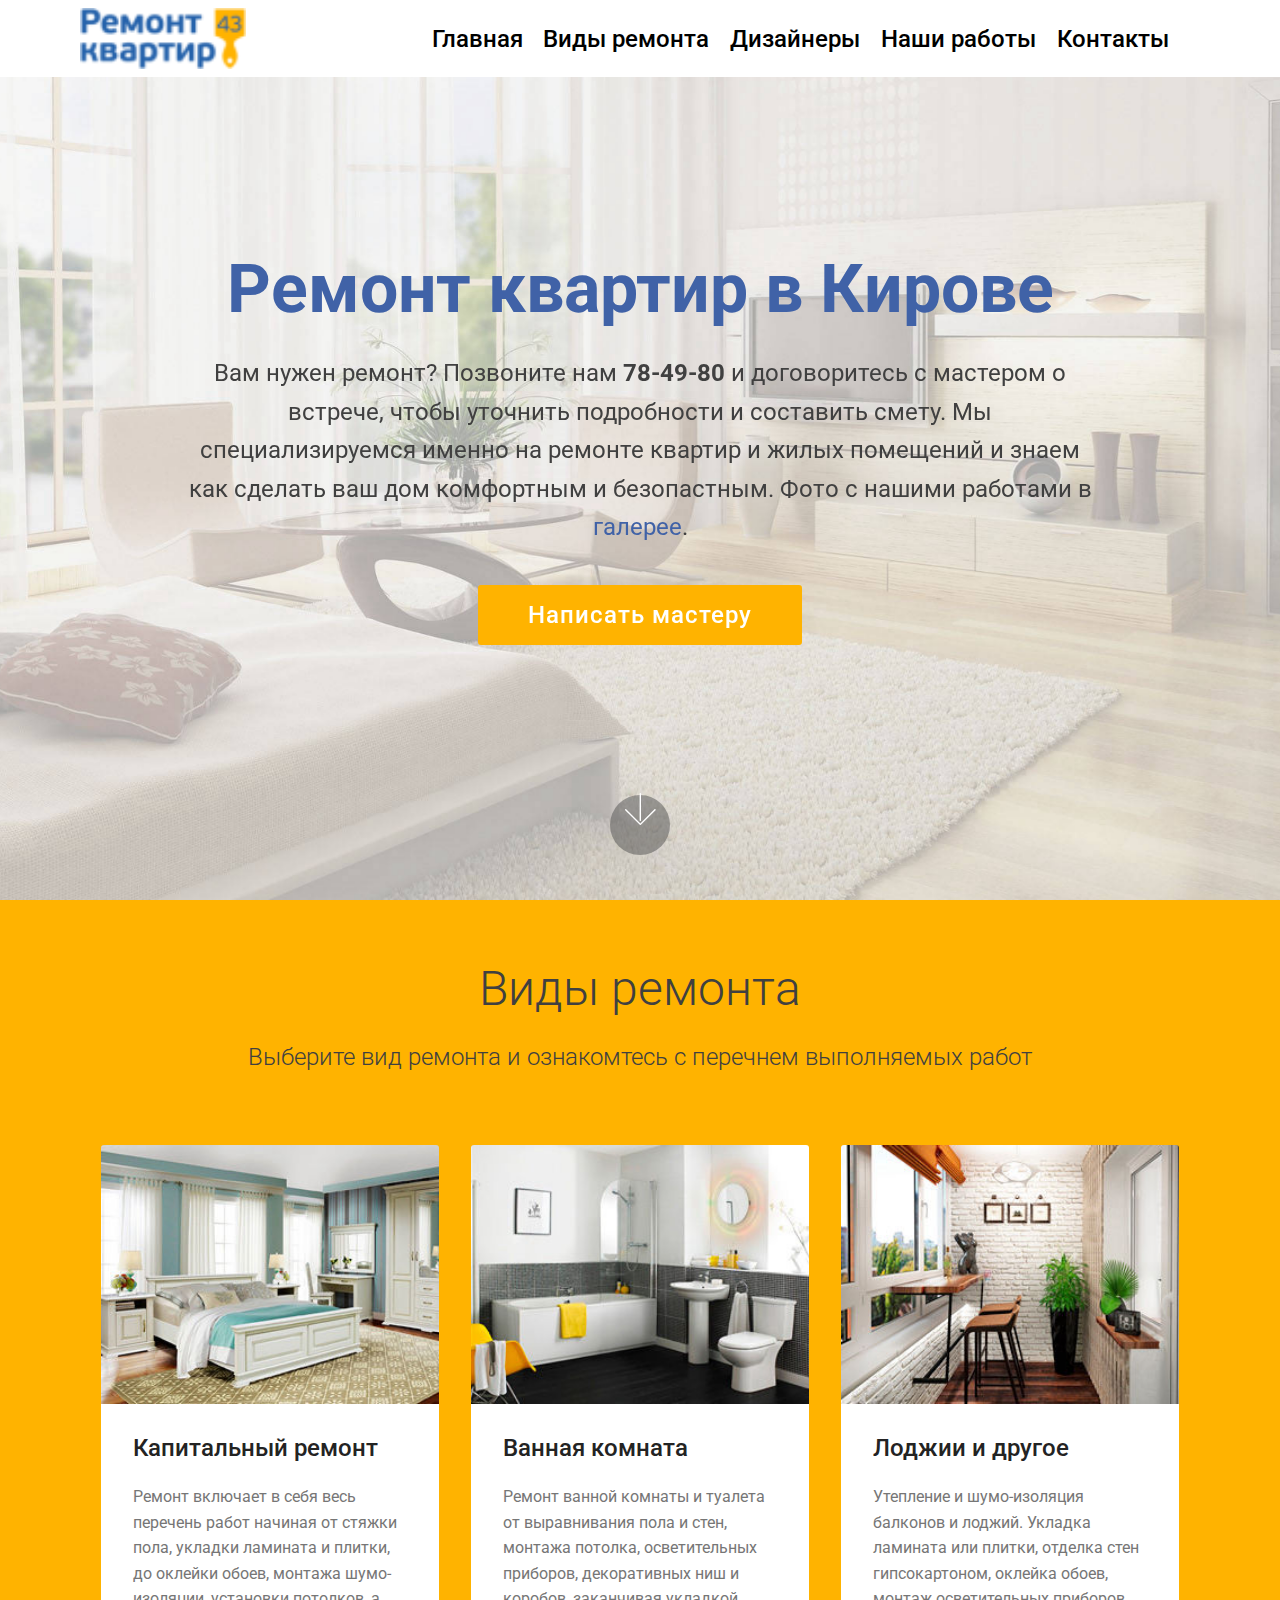
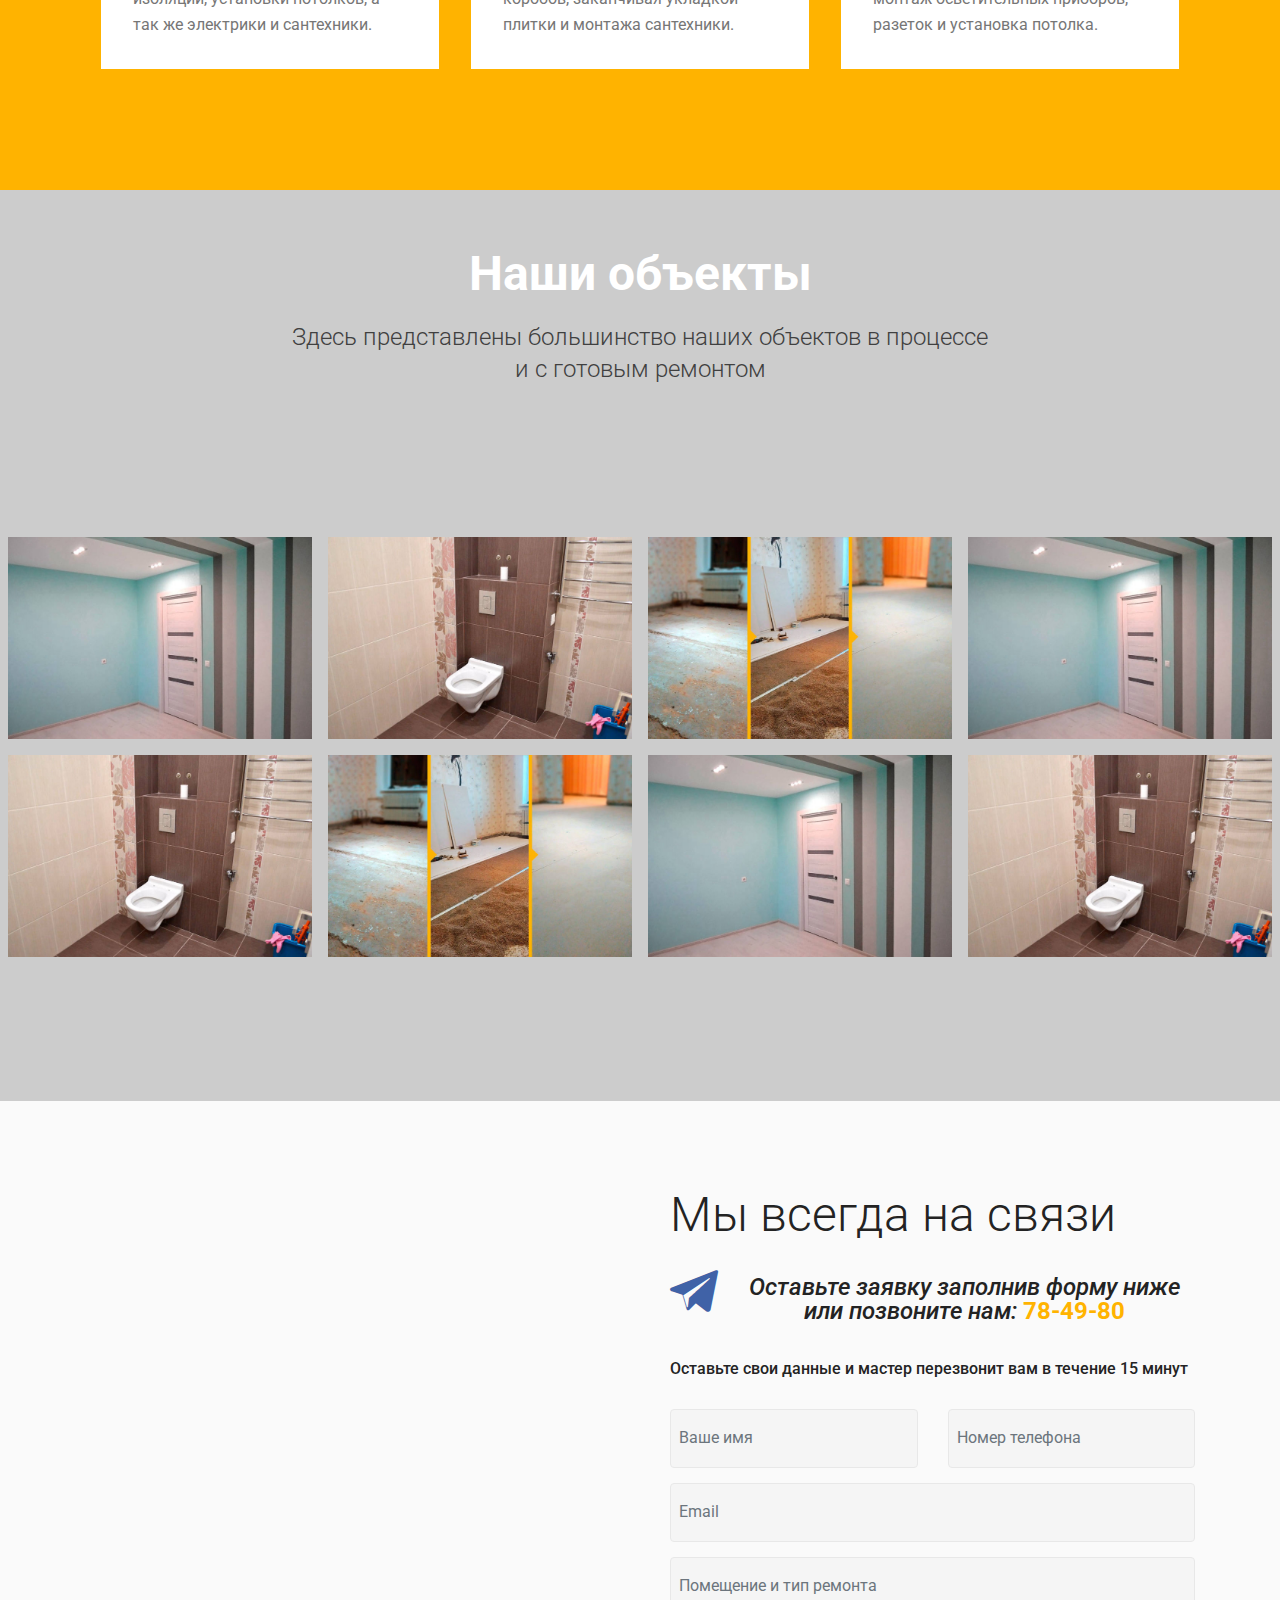
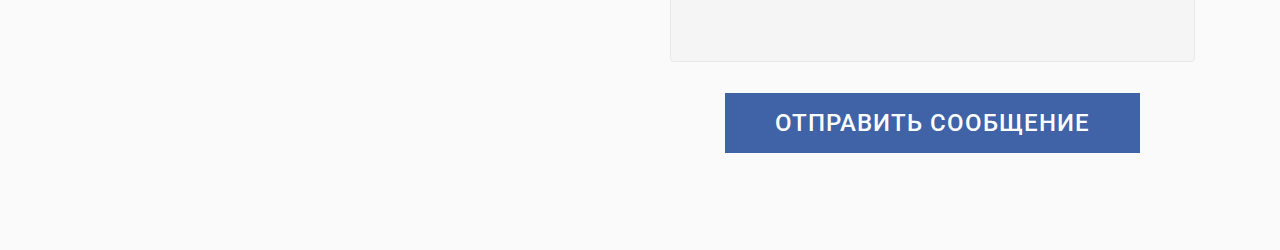
<file: index.html>
<!DOCTYPE html>
<html >
<head>
  <!-- Site made with Mobirise Website Builder v4.7.2, https://mobirise.com -->
  <meta charset="UTF-8">
  <meta http-equiv="X-UA-Compatible" content="IE=edge">
  <meta name="generator" content="Mobirise v4.7.2, mobirise.com">
  <meta name="viewport" content="width=device-width, initial-scale=1, minimum-scale=1">
  <link rel="shortcut icon" href="assets/images/logo-200x200-128x128-1.png" type="image/x-icon">
  <meta name="description" content="Ремонт квартир в Кирове">
  <title>Main</title>
  <link rel="stylesheet" href="assets/web/assets/mobirise-icons/mobirise-icons.css">
  <link rel="stylesheet" href="assets/tether/tether.min.css">
  <link rel="stylesheet" href="assets/bootstrap/css/bootstrap.min.css">
  <link rel="stylesheet" href="assets/bootstrap/css/bootstrap-grid.min.css">
  <link rel="stylesheet" href="assets/bootstrap/css/bootstrap-reboot.min.css">
  <link rel="stylesheet" href="assets/dropdown/css/style.css">
  <link rel="stylesheet" href="assets/socicon/css/styles.css">
  <link rel="stylesheet" href="assets/theme/css/style.css">
  <link rel="stylesheet" href="assets/gallery/style.css">
  <link rel="stylesheet" href="assets/mobirise/css/mbr-additional.css" type="text/css">
  
  
  
</head>
<body>
  <section class="menu cid-qQN9FXKqc5" once="menu" id="menu1-e">

    

    <nav class="navbar navbar-expand beta-menu navbar-dropdown align-items-center navbar-fixed-top navbar-toggleable-sm">
        <button class="navbar-toggler navbar-toggler-right" type="button" data-toggle="collapse" data-target="#navbarSupportedContent" aria-controls="navbarSupportedContent" aria-expanded="false" aria-label="Toggle navigation">
            <div class="hamburger">
                <span></span>
                <span></span>
                <span></span>
                <span></span>
            </div>
        </button>
        <div class="menu-logo">
            <div class="navbar-brand">
                <span class="navbar-logo">
                    <a href="#top">
                         <img src="assets/images/logo-82x30.png" alt="Mobirise" title="" style="height: 3.8rem;">
                    </a>
                </span>
                
            </div>
        </div>
        <div class="collapse navbar-collapse" id="navbarSupportedContent">
            <ul class="navbar-nav nav-dropdown nav-right" data-app-modern-menu="true"><li class="nav-item">
                    <a class="nav-link link text-black display-4" href="index.html#header2-f">Главная<br></a>
                </li><li class="nav-item"><a class="nav-link link text-black display-4" href="index.html#features18-r">Виды ремонта<br></a></li><li class="nav-item"><a class="nav-link link text-black display-4" href="page2.html#features9-x">Дизайнеры</a></li><li class="nav-item"><a class="nav-link link text-black display-4" href="index.html#content5-v">Наши работы</a></li><li class="nav-item"><a class="nav-link link text-black display-4" href="#bottom">Контакты</a></li>
                <li class="nav-item">
                    <a class="nav-link link text-black display-4" href="https://mobirise.com">
                        </a>
                </li></ul>
            
        </div>
    </nav>
</section>

<section class="engine"><a href="https://mobirise.me/x">css templates</a></section><section class="cid-qQN9FZsP0F mbr-fullscreen mbr-parallax-background" id="header2-f">

    

    

    <div class="container align-center">
        <div class="row justify-content-md-center">
            <div class="mbr-white col-md-10">
                <h1 class="mbr-section-title mbr-bold pb-3 mbr-fonts-style display-1">
                    Ремонт квартир в Кирове</h1>
                
                <p class="mbr-text pb-3 mbr-fonts-style display-5">
                    Вам нужен ремонт? Позвоните нам <strong>78-49-80</strong> и договоритесь с мастером о встрече, чтобы уточнить подробности и составить смету. Мы специализируемся именно на ремонте квартир и жилых помещений и знаем как сделать ваш дом комфортным и безопастным. Фото с нашими работами в <a href="index.html" class="text-primary">галерее</a>.</p>
                <div class="mbr-section-btn"><a class="btn btn-md btn-warning display-4" href="https://vk.com/id16365937" target="_blank">Написать мастеру</a></div>
            </div>
        </div>
    </div>
    <div class="mbr-arrow hidden-sm-down" aria-hidden="true">
        <a href="#next">
            <i class="mbri-down mbr-iconfont"></i>
        </a>
    </div>
</section>

<section class="features18 popup-btn-cards cid-qQUeP4XKGz" id="features18-r">

    

    
    <div class="container">
        <h2 class="mbr-section-title pb-3 align-center mbr-fonts-style display-2">
            Виды ремонта</h2>
        <h3 class="mbr-section-subtitle display-5 align-center mbr-fonts-style mbr-light">Выберите вид ремонта и ознакомтесь с перечнем выполняемых работ</h3>
        <div class="media-container-row pt-5 ">
            <div class="card p-3 col-12 col-md-6 col-lg-4">
                <div class="card-wrapper ">
                    <div class="card-img">
                        <div class="mbr-overlay"></div>
                        <div class="mbr-section-btn text-center"><a href="page1.html#content12-u" class="btn btn-white-outline display-4">Подробнее</a></div>
                        <img src="assets/images/blok1-300x230.jpg" alt="Mobirise" title="">
                    </div>
                    <div class="card-box">
                        <h4 class="card-title mbr-fonts-style display-4">
                            Капитальный ремонт</h4>
                        <p class="mbr-text mbr-fonts-style align-left display-7">
                            Ремонт включает в себя весь перечень работ начиная от стяжки пола, укладки ламината и плитки, до оклейки обоев, монтажа шумо-изоляции, установки потолков, а так же электрики и сантехники.</p>
                    </div>
                </div>
            </div>
            <div class="card p-3 col-12 col-md-6 col-lg-4">
                <div class="card-wrapper">
                    <div class="card-img">
                        <div class="mbr-overlay"></div>
                        <div class="mbr-section-btn text-center"><a href="page1.html#content12-u" class="btn btn-white-outline display-4">Подробнее</a></div>
                        <img src="assets/images/blok2-300x230.jpg" alt="Mobirise" title="">
                    </div>
                    <div class="card-box">
                        <h4 class="card-title mbr-fonts-style display-4">
                            Ванная комната</h4>
                        <p class="mbr-text mbr-fonts-style display-7">Ремонт ванной комнаты и туалета от выравнивания пола и стен, монтажа потолка, осветительных приборов, декоративных ниш и коробов, заканчивая укладкой плитки и монтажа сантехники.
                        </p>
                    </div>
                </div>
            </div>

            <div class="card p-3 col-12 col-md-6 col-lg-4">
                <div class="card-wrapper">
                    <div class="card-img">
                        <div class="mbr-overlay"></div>
                        <div class="mbr-section-btn text-center"><a href="page1.html#content12-u" class="btn btn-white-outline display-4">Подробнее</a></div>
                        <img src="assets/images/blok-balkon01-300x230.jpg" alt="Mobirise" title="">
                    </div>
                    <div class="card-box">
                        <h4 class="card-title mbr-fonts-style display-4">
                            Лоджии и другое</h4>
                        <p class="mbr-text mbr-fonts-style display-7">Утепление и шумо-изоляция балконов и лоджий. Укладка ламината или плитки, отделка стен гипсокартоном, оклейка обоев, монтаж осветительных приборов, разеток и установка потолка.</p>
                    </div>
                </div>
            </div>

            
        </div>
    </div>
</section>

<section class="mbr-section content5 cid-qQV9vBG5H0" id="content5-v">

    

    

    <div class="container">
        <div class="media-container-row">
            <div class="title col-12 col-md-8">
                <h2 class="align-center mbr-bold mbr-white pb-3 mbr-fonts-style display-2">
                    Наши объекты</h2>
                <h3 class="mbr-section-subtitle align-center mbr-light mbr-white pb-3 mbr-fonts-style display-5">
                    Здесь представлены большинство наших объектов в процессе и с готовым ремонтом</h3>
                
                
            </div>
        </div>
    </div>
</section>

<section class="mbr-gallery mbr-slider-carousel cid-qQUet95JFh" id="gallery3-p">

    

    <div>
        <div><!-- Filter --><!-- Gallery --><div class="mbr-gallery-row"><div class="mbr-gallery-layout-default"><div><div><div class="mbr-gallery-item mbr-gallery-item--p1" data-video-url="false" data-tags="Ванная комната"><div href="#lb-gallery3-p" data-slide-to="0" data-toggle="modal"><img src="assets/images/s1-900x600-800x533.jpg" alt="" title=""><span class="icon-focus"></span></div></div><div class="mbr-gallery-item mbr-gallery-item--p1" data-video-url="false" data-tags="Отзывчивый"><div href="#lb-gallery3-p" data-slide-to="1" data-toggle="modal"><img src="assets/images/s2-900x600-800x533.jpg" alt="" title=""><span class="icon-focus"></span></div></div><div class="mbr-gallery-item mbr-gallery-item--p1" data-video-url="false" data-tags="Творческий"><div href="#lb-gallery3-p" data-slide-to="2" data-toggle="modal"><img src="assets/images/s3-900x600-800x533.jpg" alt="" title=""><span class="icon-focus"></span></div></div><div class="mbr-gallery-item mbr-gallery-item--p1" data-video-url="false" data-tags="Анимированный"><div href="#lb-gallery3-p" data-slide-to="3" data-toggle="modal"><img src="assets/images/s1-900x600-800x533.jpg" alt="" title=""><span class="icon-focus"></span></div></div><div class="mbr-gallery-item mbr-gallery-item--p1" data-video-url="false" data-tags="Потрясающие"><div href="#lb-gallery3-p" data-slide-to="4" data-toggle="modal"><img src="assets/images/s2-900x600-800x533.jpg" alt="" title=""><span class="icon-focus"></span></div></div><div class="mbr-gallery-item mbr-gallery-item--p1" data-video-url="false" data-tags="Потрясающие"><div href="#lb-gallery3-p" data-slide-to="5" data-toggle="modal"><img src="assets/images/s3-900x600-800x533.jpg" alt="" title=""><span class="icon-focus"></span></div></div><div class="mbr-gallery-item mbr-gallery-item--p1" data-video-url="false" data-tags="Отзывчивый"><div href="#lb-gallery3-p" data-slide-to="6" data-toggle="modal"><img src="assets/images/s1-900x600-800x533.jpg" alt="" title=""><span class="icon-focus"></span></div></div><div class="mbr-gallery-item mbr-gallery-item--p1" data-video-url="false" data-tags="Анимированный"><div href="#lb-gallery3-p" data-slide-to="7" data-toggle="modal"><img src="assets/images/s2-900x600-800x533.jpg" alt="" title=""><span class="icon-focus"></span></div></div></div></div><div class="clearfix"></div></div></div><!-- Lightbox --><div data-app-prevent-settings="" class="mbr-slider modal fade carousel slide" tabindex="-1" data-keyboard="true" data-interval="false" id="lb-gallery3-p"><div class="modal-dialog"><div class="modal-content"><div class="modal-body"><div class="carousel-inner"><div class="carousel-item"><img src="assets/images/s1-900x600.jpg" alt="" title=""></div><div class="carousel-item"><img src="assets/images/s2-900x600.jpg" alt="" title=""></div><div class="carousel-item"><img src="assets/images/s3-900x600.jpg" alt="" title=""></div><div class="carousel-item"><img src="assets/images/s1-900x600.jpg" alt="" title=""></div><div class="carousel-item"><img src="assets/images/s2-900x600.jpg" alt="" title=""></div><div class="carousel-item"><img src="assets/images/s3-900x600.jpg" alt="" title=""></div><div class="carousel-item"><img src="assets/images/s1-900x600.jpg" alt="" title=""></div><div class="carousel-item active"><img src="assets/images/s2-900x600.jpg" alt="" title=""></div></div><a class="carousel-control carousel-control-prev" role="button" data-slide="prev" href="#lb-gallery3-p"><span class="mbri-left mbr-iconfont" aria-hidden="true"></span><span class="sr-only">Previous</span></a><a class="carousel-control carousel-control-next" role="button" data-slide="next" href="#lb-gallery3-p"><span class="mbri-right mbr-iconfont" aria-hidden="true"></span><span class="sr-only">Next</span></a><a class="close" href="#" role="button" data-dismiss="modal"><span class="sr-only">Close</span></a></div></div></div></div></div>
    </div>

</section>

<section class="mbr-section form4 cid-qQNVEXGFyj mbr-parallax-background" id="form4-m">

    

    <div class="mbr-overlay" style="opacity: 0.7; background-color: rgb(255, 255, 255);">
    </div>
    <div class="container">
        <div class="row">
            <div class="col-md-6">
                <div class="google-map"><iframe frameborder="0" style="border:0" src="https://www.google.com/maps/embed/v1/place?key=AIzaSyA0Dx_boXQiwvdz8sJHoYeZNVTdoWONYkU&amp;q=place_id:ChIJwXgOqYD2_EMRZ-A_wlUjKGs" allowfullscreen=""></iframe></div>
            </div>
            <div class="col-md-6">
                <h2 class="pb-3 align-left mbr-fonts-style display-2">Мы всегда на связи</h2>
                <div>
                    <div class="icon-block pb-3">
                        <span class="icon-block__icon">
                            <a href="http://vk.com/clubremont43" target="_blank"><span class="mbr-iconfont socicon-telegram socicon"></span></a>
                        </span>
                        <h4 class="icon-block__title align-left mbr-fonts-style display-5">Оставьте заявку заполнив форму ниже или позвоните нам: <a href="tel:78-49-80" class="text-warning"><strong>78-49-80</strong></a></h4>
                    </div>
                    <div class="icon-contacts pb-3">
                        <h5 class="align-left mbr-fonts-style display-7">Оставьте свои данные и мастер перезвонит вам в течение 15 минут</h5>
                        <p class="mbr-text align-left mbr-fonts-style display-7"></p>
                    </div>
                </div>
                <div data-form-type="formoid">
                    <div data-form-alert="" hidden="">Мастер перезвонит вам в течение 15 минут.</div>
                    <form class="block mbr-form" action="https://mobirise.com/" method="post" data-form-title="Mobirise Form"><input type="hidden" name="email" data-form-email="true" value="Ehc8HH/FAPBgyBRkF01cuvbo/A7GWF66iv8rzrYau8Os5K60MrdmdjOJwu0DXl4hmcjKfKOlRxCPlajHuCudGq4fbJdp2m9m4H4P5mLCCIzQXl+2P051z7HfUhTU9NEO" data-form-field="Email">
                        <div class="row">
                            <div class="col-md-6 multi-horizontal" data-for="name">
                                <input type="text" class="form-control input" name="name" data-form-field="Name" placeholder="Ваше имя" required="" id="name-form4-m">
                            </div>
                            <div class="col-md-6 multi-horizontal" data-for="phone">
                                <input type="text" class="form-control input" name="phone" data-form-field="Phone" placeholder="Номер телефона" required="" id="phone-form4-m">
                            </div>
                            <div class="col-md-12" data-for="email">
                                <input type="text" class="form-control input" name="email" data-form-field="Email" placeholder="Email" required="" id="email-form4-m">
                            </div>
                            <div class="col-md-12" data-for="message">
                                <textarea class="form-control input" name="message" rows="3" data-form-field="Message" placeholder="Помещение и тип ремонта" style="resize:none" id="message-form4-m"></textarea>
                            </div>
                            <div class="input-group-btn col-md-12" style="margin-top: 10px;">
                                <button href="" type="submit" class="btn btn-primary btn-form display-4">ОТПРАВИТЬ СООБЩЕНИЕ</button>
                            </div>
                        </div>
                    </form>
                </div>
            </div>
        </div>
    </div>
</section>


  <script src="assets/web/assets/jquery/jquery.min.js"></script>
  <script src="assets/popper/popper.min.js"></script>
  <script src="assets/tether/tether.min.js"></script>
  <script src="assets/bootstrap/js/bootstrap.min.js"></script>
  <script src="assets/smoothscroll/smooth-scroll.js"></script>
  <script src="assets/dropdown/js/script.min.js"></script>
  <script src="assets/touchswipe/jquery.touch-swipe.min.js"></script>
  <script src="assets/parallax/jarallax.min.js"></script>
  <script src="assets/mbr-popup-btns/mbr-popup-btns.js"></script>
  <script src="assets/masonry/masonry.pkgd.min.js"></script>
  <script src="assets/imagesloaded/imagesloaded.pkgd.min.js"></script>
  <script src="assets/bootstrapcarouselswipe/bootstrap-carousel-swipe.js"></script>
  <script src="assets/vimeoplayer/jquery.mb.vimeo_player.js"></script>
  <script src="assets/theme/js/script.js"></script>
  <script src="assets/slidervideo/script.js"></script>
  <script src="assets/gallery/player.min.js"></script>
  <script src="assets/gallery/script.js"></script>
  <script src="assets/formoid/formoid.min.js"></script>
  
  
</body>
</html>
</file>
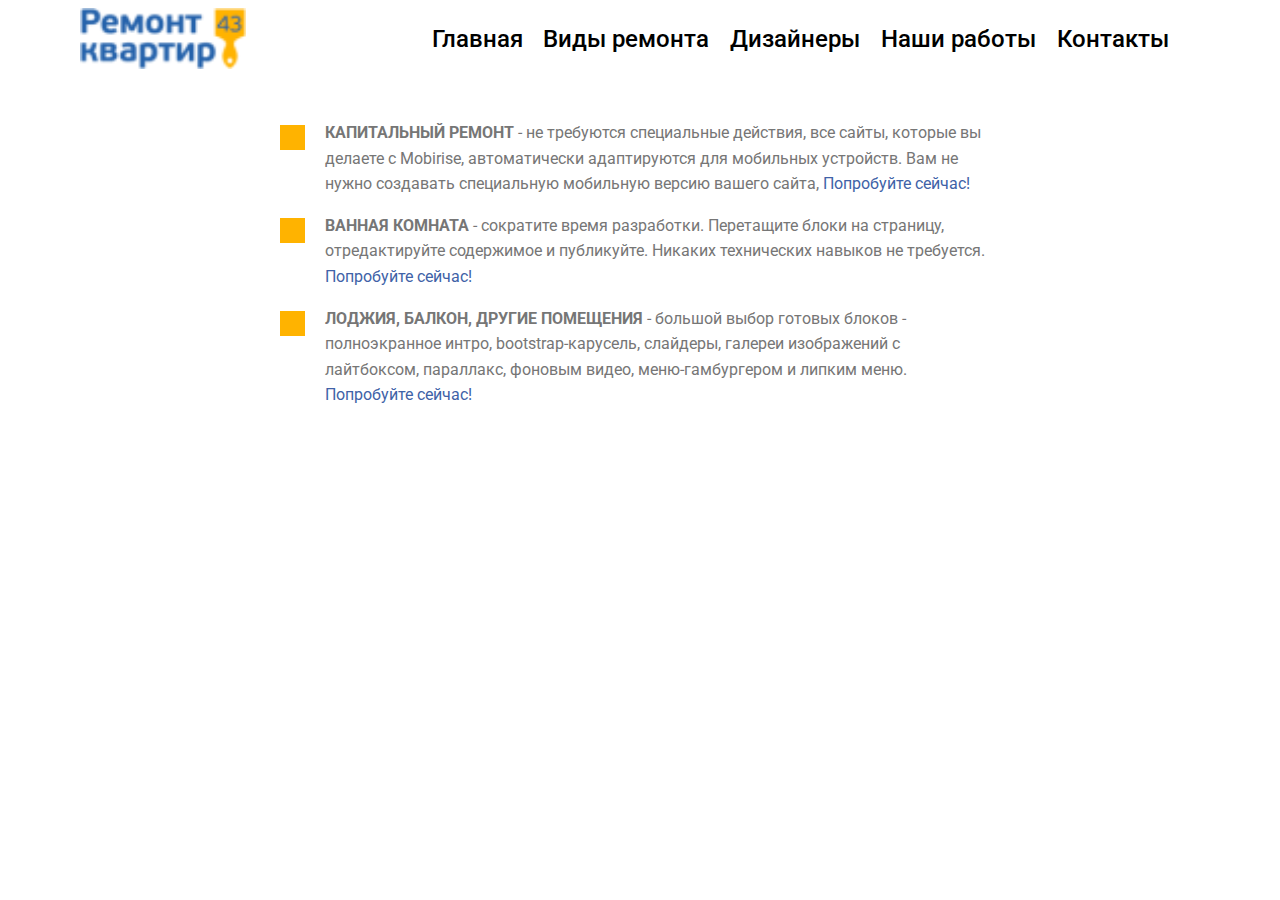
<file: page1.html>
<!DOCTYPE html>
<html >
<head>
  <!-- Site made with Mobirise Website Builder v4.7.2, https://mobirise.com -->
  <meta charset="UTF-8">
  <meta http-equiv="X-UA-Compatible" content="IE=edge">
  <meta name="generator" content="Mobirise v4.7.2, mobirise.com">
  <meta name="viewport" content="width=device-width, initial-scale=1, minimum-scale=1">
  <link rel="shortcut icon" href="assets/images/logo-200x200-128x128-1.png" type="image/x-icon">
  <meta name="description" content="Website Maker Description">
  <title>Вид ремонта</title>
  <link rel="stylesheet" href="assets/web/assets/mobirise-icons/mobirise-icons.css">
  <link rel="stylesheet" href="assets/tether/tether.min.css">
  <link rel="stylesheet" href="assets/bootstrap/css/bootstrap.min.css">
  <link rel="stylesheet" href="assets/bootstrap/css/bootstrap-grid.min.css">
  <link rel="stylesheet" href="assets/bootstrap/css/bootstrap-reboot.min.css">
  <link rel="stylesheet" href="assets/dropdown/css/style.css">
  <link rel="stylesheet" href="assets/theme/css/style.css">
  <link rel="stylesheet" href="assets/mobirise/css/mbr-additional.css" type="text/css">
  
  
  
</head>
<body>
  <section class="menu cid-qQN9FXKqc5" once="menu" id="menu1-s">

    

    <nav class="navbar navbar-expand beta-menu navbar-dropdown align-items-center navbar-fixed-top navbar-toggleable-sm">
        <button class="navbar-toggler navbar-toggler-right" type="button" data-toggle="collapse" data-target="#navbarSupportedContent" aria-controls="navbarSupportedContent" aria-expanded="false" aria-label="Toggle navigation">
            <div class="hamburger">
                <span></span>
                <span></span>
                <span></span>
                <span></span>
            </div>
        </button>
        <div class="menu-logo">
            <div class="navbar-brand">
                <span class="navbar-logo">
                    <a href="#top">
                         <img src="assets/images/logo-82x30.png" alt="Mobirise" title="" style="height: 3.8rem;">
                    </a>
                </span>
                
            </div>
        </div>
        <div class="collapse navbar-collapse" id="navbarSupportedContent">
            <ul class="navbar-nav nav-dropdown nav-right" data-app-modern-menu="true"><li class="nav-item">
                    <a class="nav-link link text-black display-4" href="index.html#header2-f">Главная<br></a>
                </li><li class="nav-item"><a class="nav-link link text-black display-4" href="index.html#features18-r">Виды ремонта<br></a></li><li class="nav-item"><a class="nav-link link text-black display-4" href="page2.html#features9-x">Дизайнеры</a></li><li class="nav-item"><a class="nav-link link text-black display-4" href="index.html#content5-v">Наши работы</a></li><li class="nav-item"><a class="nav-link link text-black display-4" href="#bottom">Контакты</a></li>
                <li class="nav-item">
                    <a class="nav-link link text-black display-4" href="https://mobirise.com">
                        </a>
                </li></ul>
            
        </div>
    </nav>
</section>

<section class="engine"><a href="https://mobirise.me/d">free web maker</a></section><section class="mbr-section article content12 cid-qQV1pM7VeR" id="content12-u">
     

    <div class="container">
        <div class="media-container-row">
            <div class="mbr-text counter-container col-12 col-md-8 mbr-fonts-style display-7">
                <ul>
                    <li><strong>КАПИТАЛЬНЫЙ РЕМОНТ</strong> - не требуются специальные действия, все сайты, которые вы делаете с Mobirise, автоматически адаптируются для мобильных устройств. Вам не нужно создавать специальную мобильную версию вашего сайта, <a href="https://mobirise.com/">Попробуйте сейчас!</a></li>
                    <li><strong>ВАННАЯ КОМНАТА</strong>&nbsp;- сократите время разработки. Перетащите блоки на страницу, отредактируйте содержимое и публикуйте. Никаких технических навыков не требуется. <a href="https://mobirise.com/">Попробуйте сейчас!</a></li>
                    <li><strong>ЛОДЖИЯ, БАЛКОН, ДРУГИЕ ПОМЕЩЕНИЯ</strong> - большой выбор готовых блоков - полноэкранное интро, bootstrap-карусель, слайдеры, галереи изображений с лайтбоксом, параллакс, фоновым видео, меню-гамбургером и липким меню. <a href="https://mobirise.com/">Попробуйте сейчас!</a></li>
                </ul>
            </div>
        </div>
    </div>
</section>


  <script src="assets/web/assets/jquery/jquery.min.js"></script>
  <script src="assets/popper/popper.min.js"></script>
  <script src="assets/tether/tether.min.js"></script>
  <script src="assets/bootstrap/js/bootstrap.min.js"></script>
  <script src="assets/smoothscroll/smooth-scroll.js"></script>
  <script src="assets/dropdown/js/script.min.js"></script>
  <script src="assets/touchswipe/jquery.touch-swipe.min.js"></script>
  <script src="assets/theme/js/script.js"></script>
  
  
</body>
</html>
</file>
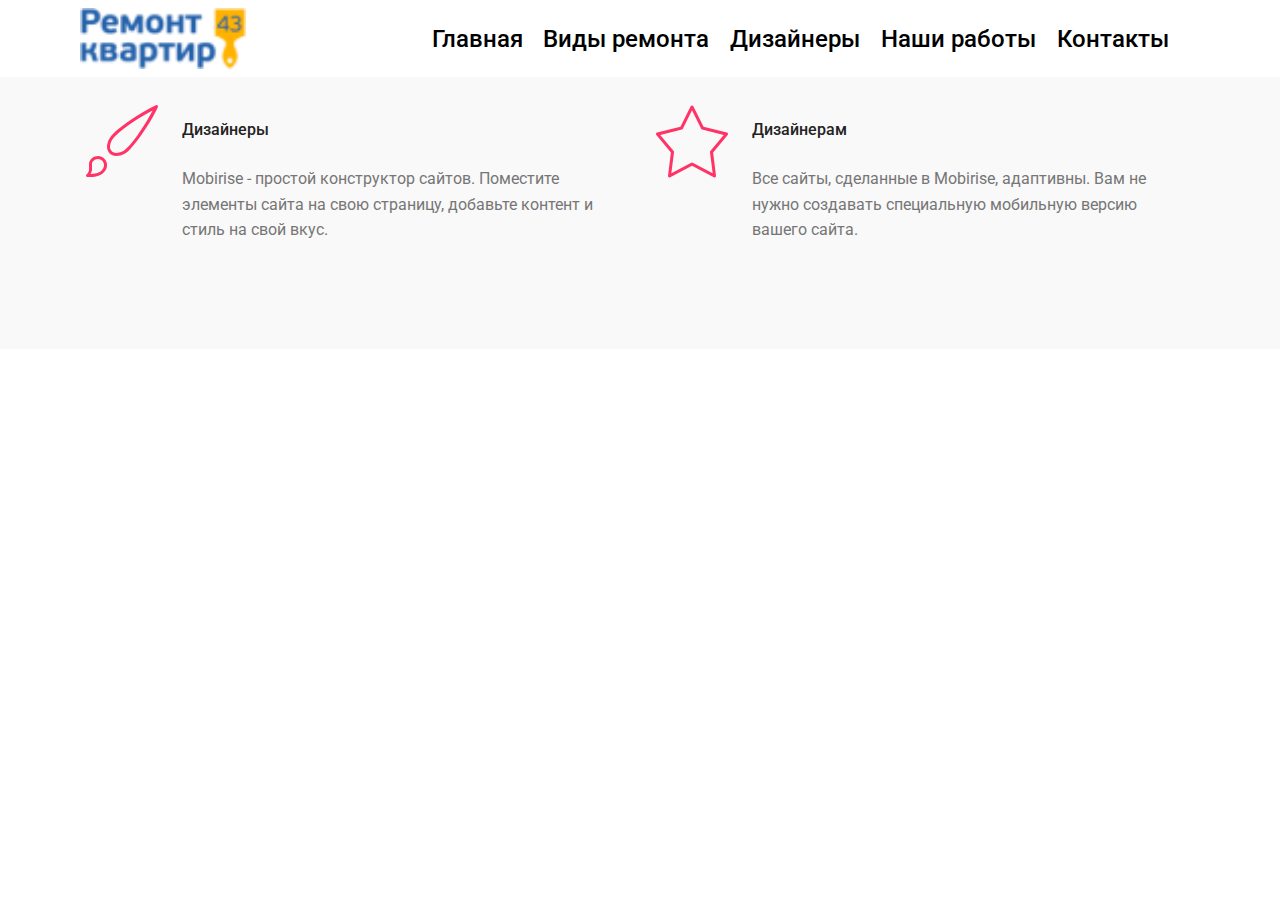
<file: page2.html>
<!DOCTYPE html>
<html >
<head>
  <!-- Site made with Mobirise Website Builder v4.7.2, https://mobirise.com -->
  <meta charset="UTF-8">
  <meta http-equiv="X-UA-Compatible" content="IE=edge">
  <meta name="generator" content="Mobirise v4.7.2, mobirise.com">
  <meta name="viewport" content="width=device-width, initial-scale=1, minimum-scale=1">
  <link rel="shortcut icon" href="assets/images/logo-200x200-128x128-1.png" type="image/x-icon">
  <meta name="description" content="Web Builder Description">
  <title>Дизайнеры</title>
  <link rel="stylesheet" href="assets/web/assets/mobirise-icons/mobirise-icons.css">
  <link rel="stylesheet" href="assets/tether/tether.min.css">
  <link rel="stylesheet" href="assets/bootstrap/css/bootstrap.min.css">
  <link rel="stylesheet" href="assets/bootstrap/css/bootstrap-grid.min.css">
  <link rel="stylesheet" href="assets/bootstrap/css/bootstrap-reboot.min.css">
  <link rel="stylesheet" href="assets/dropdown/css/style.css">
  <link rel="stylesheet" href="assets/theme/css/style.css">
  <link rel="stylesheet" href="assets/mobirise/css/mbr-additional.css" type="text/css">
  
  
  
</head>
<body>
  <section class="menu cid-qQN9FXKqc5" once="menu" id="menu1-w">

    

    <nav class="navbar navbar-expand beta-menu navbar-dropdown align-items-center navbar-fixed-top navbar-toggleable-sm">
        <button class="navbar-toggler navbar-toggler-right" type="button" data-toggle="collapse" data-target="#navbarSupportedContent" aria-controls="navbarSupportedContent" aria-expanded="false" aria-label="Toggle navigation">
            <div class="hamburger">
                <span></span>
                <span></span>
                <span></span>
                <span></span>
            </div>
        </button>
        <div class="menu-logo">
            <div class="navbar-brand">
                <span class="navbar-logo">
                    <a href="#top">
                         <img src="assets/images/logo-82x30.png" alt="Mobirise" title="" style="height: 3.8rem;">
                    </a>
                </span>
                
            </div>
        </div>
        <div class="collapse navbar-collapse" id="navbarSupportedContent">
            <ul class="navbar-nav nav-dropdown nav-right" data-app-modern-menu="true"><li class="nav-item">
                    <a class="nav-link link text-black display-4" href="index.html#header2-f">Главная<br></a>
                </li><li class="nav-item"><a class="nav-link link text-black display-4" href="index.html#features18-r">Виды ремонта<br></a></li><li class="nav-item"><a class="nav-link link text-black display-4" href="page2.html#features9-x">Дизайнеры</a></li><li class="nav-item"><a class="nav-link link text-black display-4" href="index.html#content5-v">Наши работы</a></li><li class="nav-item"><a class="nav-link link text-black display-4" href="#bottom">Контакты</a></li>
                <li class="nav-item">
                    <a class="nav-link link text-black display-4" href="https://mobirise.com">
                        </a>
                </li></ul>
            
        </div>
    </nav>
</section>

<section class="engine"><a href="https://mobirise.me/o">one page web templates</a></section><section class="features9 cid-qQVbjraVcs" id="features9-x">

    

    
    <div class="container">
        <div class="row justify-content-center">
            <div class="card p-3 col-12 col-md-6">
                <div class="media-container-row">
                    <div class="card-img pr-2">
                        <span class="mbr-iconfont mbri-change-style"></span>
                    </div>
                    <div class="card-box">
                        <h4 class="card-title py-3 mbr-fonts-style display-7">
                            Дизайнеры</h4>
                        <p class="mbr-text mbr-fonts-style display-7">
                           Mobirise - простой конструктор сайтов. Поместите элементы сайта на свою страницу, добавьте контент и стиль на свой вкус.
                        </p>
                    </div>
                </div>
            </div>

            <div class="card p-3 col-12 col-md-6">
                <div class="media-container-row">
                    <div class="card-img pr-2">
                        <span class="mbri-star mbr-iconfont"></span>
                    </div>
                    <div class="card-box">
                        <h4 class="card-title py-3 mbr-fonts-style display-7">
                            Дизайнерам</h4>
                        <p class="mbr-text mbr-fonts-style display-7">
                           Все сайты, сделанные в Mobirise, адаптивны. Вам не нужно создавать специальную мобильную версию вашего сайта.
                        </p>
                    </div>
                </div>
            </div>

            

            
        </div>
    </div>
</section>


  <script src="assets/web/assets/jquery/jquery.min.js"></script>
  <script src="assets/popper/popper.min.js"></script>
  <script src="assets/tether/tether.min.js"></script>
  <script src="assets/bootstrap/js/bootstrap.min.js"></script>
  <script src="assets/smoothscroll/smooth-scroll.js"></script>
  <script src="assets/dropdown/js/script.min.js"></script>
  <script src="assets/touchswipe/jquery.touch-swipe.min.js"></script>
  <script src="assets/theme/js/script.js"></script>
  
  
</body>
</html>
</file>
<file: assets/web/assets/mobirise-icons/mobirise-icons.css>
@font-face {
  font-family: 'MobiriseIcons';
  src:  url('mobirise-icons.eot?spat4u');
  src:  url('mobirise-icons.eot?spat4u#iefix') format('embedded-opentype'),
    url('mobirise-icons.ttf?spat4u') format('truetype'),
    url('mobirise-icons.woff?spat4u') format('woff'),
    url('mobirise-icons.svg?spat4u#MobiriseIcons') format('svg');
  font-weight: normal;
  font-style: normal;
}

[class^="mbri-"], [class*=" mbri-"] {
  /* use !important to prevent issues with browser extensions that change fonts */
  font-family: MobiriseIcons !important;
  speak: none;
  font-style: normal;
  font-weight: normal;
  font-variant: normal;
  text-transform: none;
  line-height: 1;

  /* Better Font Rendering =========== */
  -webkit-font-smoothing: antialiased;
  -moz-osx-font-smoothing: grayscale;
}

.mbri-add-submenu:before {
  content: "\e900";
}
.mbri-alert:before {
  content: "\e901";
}
.mbri-align-center:before {
  content: "\e902";
}
.mbri-align-justify:before {
  content: "\e903";
}
.mbri-align-left:before {
  content: "\e904";
}
.mbri-align-right:before {
  content: "\e905";
}
.mbri-android:before {
  content: "\e906";
}
.mbri-apple:before {
  content: "\e907";
}
.mbri-arrow-down:before {
  content: "\e908";
}
.mbri-arrow-next:before {
  content: "\e909";
}
.mbri-arrow-prev:before {
  content: "\e90a";
}
.mbri-arrow-up:before {
  content: "\e90b";
}
.mbri-bold:before {
  content: "\e90c";
}
.mbri-bookmark:before {
  content: "\e90d";
}
.mbri-bootstrap:before {
  content: "\e90e";
}
.mbri-briefcase:before {
  content: "\e90f";
}
.mbri-browse:before {
  content: "\e910";
}
.mbri-bulleted-list:before {
  content: "\e911";
}
.mbri-calendar:before {
  content: "\e912";
}
.mbri-camera:before {
  content: "\e913";
}
.mbri-cart-add:before {
  content: "\e914";
}
.mbri-cart-full:before {
  content: "\e915";
}
.mbri-cash:before {
  content: "\e916";
}
.mbri-change-style:before {
  content: "\e917";
}
.mbri-chat:before {
  content: "\e918";
}
.mbri-clock:before {
  content: "\e919";
}
.mbri-close:before {
  content: "\e91a";
}
.mbri-cloud:before {
  content: "\e91b";
}
.mbri-code:before {
  content: "\e91c";
}
.mbri-contact-form:before {
  content: "\e91d";
}
.mbri-credit-card:before {
  content: "\e91e";
}
.mbri-cursor-click:before {
  content: "\e91f";
}
.mbri-cust-feedback:before {
  content: "\e920";
}
.mbri-database:before {
  content: "\e921";
}
.mbri-delivery:before {
  content: "\e922";
}
.mbri-desktop:before {
  content: "\e923";
}
.mbri-devices:before {
  content: "\e924";
}
.mbri-down:before {
  content: "\e925";
}
.mbri-download:before {
  content: "\e989";
}
.mbri-drag-n-drop:before {
  content: "\e927";
}
.mbri-drag-n-drop2:before {
  content: "\e928";
}
.mbri-edit:before {
  content: "\e929";
}
.mbri-edit2:before {
  content: "\e92a";
}
.mbri-error:before {
  content: "\e92b";
}
.mbri-extension:before {
  content: "\e92c";
}
.mbri-features:before {
  content: "\e92d";
}
.mbri-file:before {
  content: "\e92e";
}
.mbri-flag:before {
  content: "\e92f";
}
.mbri-folder:before {
  content: "\e930";
}
.mbri-gift:before {
  content: "\e931";
}
.mbri-github:before {
  content: "\e932";
}
.mbri-globe:before {
  content: "\e933";
}
.mbri-globe-2:before {
  content: "\e934";
}
.mbri-growing-chart:before {
  content: "\e935";
}
.mbri-hearth:before {
  content: "\e936";
}
.mbri-help:before {
  content: "\e937";
}
.mbri-home:before {
  content: "\e938";
}
.mbri-hot-cup:before {
  content: "\e939";
}
.mbri-idea:before {
  content: "\e93a";
}
.mbri-image-gallery:before {
  content: "\e93b";
}
.mbri-image-slider:before {
  content: "\e93c";
}
.mbri-info:before {
  content: "\e93d";
}
.mbri-italic:before {
  content: "\e93e";
}
.mbri-key:before {
  content: "\e93f";
}
.mbri-laptop:before {
  content: "\e940";
}
.mbri-layers:before {
  content: "\e941";
}
.mbri-left-right:before {
  content: "\e942";
}
.mbri-left:before {
  content: "\e943";
}
.mbri-letter:before {
  content: "\e944";
}
.mbri-like:before {
  content: "\e945";
}
.mbri-link:before {
  content: "\e946";
}
.mbri-lock:before {
  content: "\e947";
}
.mbri-login:before {
  content: "\e948";
}
.mbri-logout:before {
  content: "\e949";
}
.mbri-magic-stick:before {
  content: "\e94a";
}
.mbri-map-pin:before {
  content: "\e94b";
}
.mbri-menu:before {
  content: "\e94c";
}
.mbri-mobile:before {
  content: "\e94d";
}
.mbri-mobile2:before {
  content: "\e94e";
}
.mbri-mobirise:before {
  content: "\e94f";
}
.mbri-more-horizontal:before {
  content: "\e950";
}
.mbri-more-vertical:before {
  content: "\e951";
}
.mbri-music:before {
  content: "\e952";
}
.mbri-new-file:before {
  content: "\e953";
}
.mbri-numbered-list:before {
  content: "\e954";
}
.mbri-opened-folder:before {
  content: "\e955";
}
.mbri-pages:before {
  content: "\e956";
}
.mbri-paper-plane:before {
  content: "\e957";
}
.mbri-paperclip:before {
  content: "\e958";
}
.mbri-photo:before {
  content: "\e959";
}
.mbri-photos:before {
  content: "\e95a";
}
.mbri-pin:before {
  content: "\e95b";
}
.mbri-play:before {
  content: "\e95c";
}
.mbri-plus:before {
  content: "\e95d";
}
.mbri-preview:before {
  content: "\e95e";
}
.mbri-print:before {
  content: "\e95f";
}
.mbri-protect:before {
  content: "\e960";
}
.mbri-question:before {
  content: "\e961";
}
.mbri-quote-left:before {
  content: "\e962";
}
.mbri-quote-right:before {
  content: "\e963";
}
.mbri-refresh:before {
  content: "\e964";
}
.mbri-responsive:before {
  content: "\e965";
}
.mbri-right:before {
  content: "\e966";
}
.mbri-rocket:before {
  content: "\e967";
}
.mbri-sad-face:before {
  content: "\e968";
}
.mbri-sale:before {
  content: "\e969";
}
.mbri-save:before {
  content: "\e96a";
}
.mbri-search:before {
  content: "\e96b";
}
.mbri-setting:before {
  content: "\e96c";
}
.mbri-setting2:before {
  content: "\e96d";
}
.mbri-setting3:before {
  content: "\e96e";
}
.mbri-share:before {
  content: "\e96f";
}
.mbri-shopping-bag:before {
  content: "\e970";
}
.mbri-shopping-basket:before {
  content: "\e971";
}
.mbri-shopping-cart:before {
  content: "\e972";
}
.mbri-sites:before {
  content: "\e973";
}
.mbri-smile-face:before {
  content: "\e974";
}
.mbri-speed:before {
  content: "\e975";
}
.mbri-star:before {
  content: "\e976";
}
.mbri-success:before {
  content: "\e977";
}
.mbri-sun:before {
  content: "\e978";
}
.mbri-sun2:before {
  content: "\e979";
}
.mbri-tablet:before {
  content: "\e97a";
}
.mbri-tablet-vertical:before {
  content: "\e97b";
}
.mbri-target:before {
  content: "\e97c";
}
.mbri-timer:before {
  content: "\e97d";
}
.mbri-to-ftp:before {
  content: "\e97e";
}
.mbri-to-local-drive:before {
  content: "\e97f";
}
.mbri-touch-swipe:before {
  content: "\e980";
}
.mbri-touch:before {
  content: "\e981";
}
.mbri-trash:before {
  content: "\e982";
}
.mbri-underline:before {
  content: "\e983";
}
.mbri-unlink:before {
  content: "\e984";
}
.mbri-unlock:before {
  content: "\e985";
}
.mbri-up-down:before {
  content: "\e986";
}
.mbri-up:before {
  content: "\e987";
}
.mbri-update:before {
  content: "\e988";
}
.mbri-upload:before {
 content: "\e926"; 
}
.mbri-user:before {
  content: "\e98a";
}
.mbri-user2:before {
  content: "\e98b";
}
.mbri-users:before {
  content: "\e98c";
}
.mbri-video:before {
  content: "\e98d";
}
.mbri-video-play:before {
  content: "\e98e";
}
.mbri-watch:before {
  content: "\e98f";
}
.mbri-website-theme:before {
  content: "\e990";
}
.mbri-wifi:before {
  content: "\e991";
}
.mbri-windows:before {
  content: "\e992";
}
.mbri-zoom-out:before {
  content: "\e993";
}
.mbri-redo:before {
  content: "\e994";
}
.mbri-undo:before {
  content: "\e995";
}
</file>
<file: assets/dropdown/css/style.css>
.navbar-dropdown {
  left: 0;
  padding: 0;
  position: absolute;
  right: 0;
  top: 0;
  transition: all 0.45s ease;
  z-index: 1030;
  background: #282828; }
  .navbar-dropdown .navbar-logo {
    margin-right: 0.8rem;
    transition: margin 0.3s ease-in-out;
    vertical-align: middle; }
    .navbar-dropdown .navbar-logo img {
      height: 3.125rem;
      transition: all 0.3s ease-in-out; }
    .navbar-dropdown .navbar-logo.mbr-iconfont {
      font-size: 3.125rem;
      line-height: 3.125rem; }
  .navbar-dropdown .navbar-caption {
    font-weight: 700;
    white-space: normal;
    vertical-align: -4px;
    line-height: 3.125rem !important; }
    .navbar-dropdown .navbar-caption, .navbar-dropdown .navbar-caption:hover {
      color: inherit;
      text-decoration: none; }
  .navbar-dropdown .mbr-iconfont + .navbar-caption {
    vertical-align: -1px; }
  .navbar-dropdown.navbar-fixed-top {
    position: fixed; }
  .navbar-dropdown .navbar-brand span {
    vertical-align: -4px; }
  .navbar-dropdown.bg-color.transparent {
    background: none; }
  .navbar-dropdown.navbar-short .navbar-brand {
    padding: 0.625rem 0; }
    .navbar-dropdown.navbar-short .navbar-brand span {
      vertical-align: -1px; }
  .navbar-dropdown.navbar-short .navbar-caption {
    line-height: 2.375rem !important;
    vertical-align: -2px; }
  .navbar-dropdown.navbar-short .navbar-logo {
    margin-right: 0.5rem; }
    .navbar-dropdown.navbar-short .navbar-logo img {
      height: 2.375rem; }
    .navbar-dropdown.navbar-short .navbar-logo.mbr-iconfont {
      font-size: 2.375rem;
      line-height: 2.375rem; }
  .navbar-dropdown.navbar-short .mbr-table-cell {
    height: 3.625rem; }
  .navbar-dropdown .navbar-close {
    left: 0.6875rem;
    position: fixed;
    top: 0.75rem;
    z-index: 1000; }
  .navbar-dropdown .hamburger-icon {
    content: "";
    display: inline-block;
    vertical-align: middle;
    width: 16px;
    -webkit-box-shadow: 0 -6px 0 1px #282828,0 0 0 1px #282828,0 6px 0 1px #282828;
    -moz-box-shadow: 0 -6px 0 1px #282828,0 0 0 1px #282828,0 6px 0 1px #282828;
    box-shadow: 0 -6px 0 1px #282828,0 0 0 1px #282828,0 6px 0 1px #282828; }

.dropdown-menu .dropdown-toggle[data-toggle="dropdown-submenu"]::after {
  border-bottom: 0.35em solid transparent;
  border-left: 0.35em solid;
  border-right: 0;
  border-top: 0.35em solid transparent;
  margin-left: 0.3rem; }

.dropdown-menu .dropdown-item:focus {
  outline: 0; }

.nav-dropdown {
  font-size: 0.75rem;
  font-weight: 500;
  height: auto !important; }
  .nav-dropdown .nav-btn {
    padding-left: 1rem; }
  .nav-dropdown .link {
    margin: .667em 1.667em;
    font-weight: 500;
    padding: 0;
    transition: color .2s ease-in-out; }
    .nav-dropdown .link.dropdown-toggle {
      margin-right: 2.583em; }
      .nav-dropdown .link.dropdown-toggle::after {
        margin-left: .25rem;
        border-top: 0.35em solid;
        border-right: 0.35em solid transparent;
        border-left: 0.35em solid transparent;
        border-bottom: 0; }
      .nav-dropdown .link.dropdown-toggle[aria-expanded="true"] {
        margin: 0;
        padding: 0.667em 3.263em  0.667em 1.667em; }
  .nav-dropdown .link::after,
  .nav-dropdown .dropdown-item::after {
    color: inherit; }
  .nav-dropdown .btn {
    font-size: 0.75rem;
    font-weight: 700;
    letter-spacing: 0;
    margin-bottom: 0;
    padding-left: 1.25rem;
    padding-right: 1.25rem; }
  .nav-dropdown .dropdown-menu {
    border-radius: 0;
    border: 0;
    left: 0;
    margin: 0;
    padding-bottom: 1.25rem;
    padding-top: 1.25rem;
    position: relative; }
  .nav-dropdown .dropdown-submenu {
    margin-left: 0.125rem;
    top: 0; }
  .nav-dropdown .dropdown-item {
    font-weight: 500;
    line-height: 2;
    padding: 0.3846em 4.615em 0.3846em 1.5385em;
    position: relative;
    transition: color .2s ease-in-out, background-color .2s ease-in-out; }
    .nav-dropdown .dropdown-item::after {
      margin-top: -0.3077em;
      position: absolute;
      right: 1.1538em;
      top: 50%; }
    .nav-dropdown .dropdown-item:focus, .nav-dropdown .dropdown-item:hover {
      background: none; }

@media (max-width: 767px) {
  .nav-dropdown.navbar-toggleable-sm {
    bottom: 0;
    display: none;
    left: 0;
    overflow-x: hidden;
    position: fixed;
    top: 0;
    transform: translateX(-100%);
    -ms-transform: translateX(-100%);
    -webkit-transform: translateX(-100%);
    width: 18.75rem;
    z-index: 999; } }
.nav-dropdown.navbar-toggleable-xl {
  bottom: 0;
  display: none;
  left: 0;
  overflow-x: hidden;
  position: fixed;
  top: 0;
  transform: translateX(-100%);
  -ms-transform: translateX(-100%);
  -webkit-transform: translateX(-100%);
  width: 18.75rem;
  z-index: 999; }

.nav-dropdown-sm {
  display: block !important;
  overflow-x: hidden;
  overflow: auto;
  padding-top: 3.875rem; }
  .nav-dropdown-sm::after {
    content: "";
    display: block;
    height: 3rem;
    width: 100%; }
  .nav-dropdown-sm.collapse.in ~ .navbar-close {
    display: block !important; }
  .nav-dropdown-sm.collapsing, .nav-dropdown-sm.collapse.in {
    transform: translateX(0);
    -ms-transform: translateX(0);
    -webkit-transform: translateX(0);
    transition: all 0.25s ease-out;
    -webkit-transition: all 0.25s ease-out;
    background: #282828; }
  .nav-dropdown-sm.collapsing[aria-expanded="false"] {
    transform: translateX(-100%);
    -ms-transform: translateX(-100%);
    -webkit-transform: translateX(-100%); }
  .nav-dropdown-sm .nav-item {
    display: block;
    margin-left: 0 !important;
    padding-left: 0; }
  .nav-dropdown-sm .link,
  .nav-dropdown-sm .dropdown-item {
    border-top: 1px dotted rgba(255, 255, 255, 0.1);
    font-size: 0.8125rem;
    line-height: 1.6;
    margin: 0 !important;
    padding: 0.875rem 2.4rem 0.875rem 1.5625rem !important;
    position: relative;
    white-space: normal; }
    .nav-dropdown-sm .link:focus, .nav-dropdown-sm .link:hover,
    .nav-dropdown-sm .dropdown-item:focus,
    .nav-dropdown-sm .dropdown-item:hover {
      background: rgba(0, 0, 0, 0.2) !important;
      color: #c0a375; }
  .nav-dropdown-sm .nav-btn {
    position: relative;
    padding: 1.5625rem 1.5625rem 0 1.5625rem; }
    .nav-dropdown-sm .nav-btn::before {
      border-top: 1px dotted rgba(255, 255, 255, 0.1);
      content: "";
      left: 0;
      position: absolute;
      top: 0;
      width: 100%; }
    .nav-dropdown-sm .nav-btn + .nav-btn {
      padding-top: 0.625rem; }
      .nav-dropdown-sm .nav-btn + .nav-btn::before {
        display: none; }
  .nav-dropdown-sm .btn {
    padding: 0.625rem 0; }
  .nav-dropdown-sm .dropdown-toggle[data-toggle="dropdown-submenu"]::after {
    margin-left: .25rem;
    border-top: 0.35em solid;
    border-right: 0.35em solid transparent;
    border-left: 0.35em solid transparent;
    border-bottom: 0; }
  .nav-dropdown-sm .dropdown-toggle[data-toggle="dropdown-submenu"][aria-expanded="true"]::after {
    border-top: 0;
    border-right: 0.35em solid transparent;
    border-left: 0.35em solid transparent;
    border-bottom: 0.35em solid; }
  .nav-dropdown-sm .dropdown-menu {
    margin: 0;
    padding: 0;
    position: relative;
    top: 0;
    left: 0;
    width: 100%;
    border: 0;
    float: none;
    border-radius: 0;
    background: none; }
  .nav-dropdown-sm .dropdown-submenu {
    left: 100%;
    margin-left: 0.125rem;
    margin-top: -1.25rem;
    top: 0; }

.navbar-toggleable-sm .nav-dropdown .dropdown-menu {
  position: absolute; }

.navbar-toggleable-sm .nav-dropdown .dropdown-submenu {
  left: 100%;
  margin-left: 0.125rem;
  margin-top: -1.25rem;
  top: 0; }

.navbar-toggleable-sm.opened .nav-dropdown .dropdown-menu {
  position: relative; }

.navbar-toggleable-sm.opened .nav-dropdown .dropdown-submenu {
  left: 0;
  margin-left: 00rem;
  margin-top: 0rem;
  top: 0; }

.is-builder .nav-dropdown.collapsing {
  transition: none !important; }

/*# sourceMappingURL=style.css.map */
</file>
<file: assets/socicon/css/styles.css>
@charset "UTF-8";

@font-face {
  font-family: "socicon";
  src:url("../fonts/socicon.eot");
  src:url("../fonts/socicon.eot?#iefix") format("embedded-opentype"),
    url("../fonts/socicon.woff") format("woff"),
    url("../fonts/socicon.ttf") format("truetype"),
    url("../fonts/socicon.svg#socicon") format("svg");
  font-weight: normal;
  font-style: normal;

}

[data-icon]:before {
  font-family: "socicon" !important;
  content: attr(data-icon);
  font-style: normal !important;
  font-weight: normal !important;
  font-variant: normal !important;
  text-transform: none !important;
  speak: none;
  line-height: 1;
  -webkit-font-smoothing: antialiased;
  -moz-osx-font-smoothing: grayscale;
}

[class^="socicon-"]:before,
[class*=" socicon-"]:before {
  font-family: "socicon" !important;
  font-style: normal !important;
  font-weight: normal !important;
  font-variant: normal !important;
  text-transform: none !important;
  speak: none;
  line-height: 1;
  -webkit-font-smoothing: antialiased;
  -moz-osx-font-smoothing: grayscale;
}

.socicon-modelmayhem:before {
  content: "\e000";
}
.socicon-mixcloud:before {
  content: "\e001";
}
.socicon-drupal:before {
  content: "\e002";
}
.socicon-swarm:before {
  content: "\e003";
}
.socicon-istock:before {
  content: "\e004";
}
.socicon-yammer:before {
  content: "\e005";
}
.socicon-ello:before {
  content: "\e006";
}
.socicon-stackoverflow:before {
  content: "\e007";
}
.socicon-persona:before {
  content: "\e008";
}
.socicon-triplej:before {
  content: "\e009";
}
.socicon-houzz:before {
  content: "\e00a";
}
.socicon-rss:before {
  content: "\e00b";
}
.socicon-paypal:before {
  content: "\e00c";
}
.socicon-odnoklassniki:before {
  content: "\e00d";
}
.socicon-airbnb:before {
  content: "\e00e";
}
.socicon-periscope:before {
  content: "\e00f";
}
.socicon-outlook:before {
  content: "\e010";
}
.socicon-coderwall:before {
  content: "\e011";
}
.socicon-tripadvisor:before {
  content: "\e012";
}
.socicon-appnet:before {
  content: "\e013";
}
.socicon-goodreads:before {
  content: "\e014";
}
.socicon-tripit:before {
  content: "\e015";
}
.socicon-lanyrd:before {
  content: "\e016";
}
.socicon-slideshare:before {
  content: "\e017";
}
.socicon-buffer:before {
  content: "\e018";
}
.socicon-disqus:before {
  content: "\e019";
}
.socicon-vkontakte:before {
  content: "\e01a";
}
.socicon-whatsapp:before {
  content: "\e01b";
}
.socicon-patreon:before {
  content: "\e01c";
}
.socicon-storehouse:before {
  content: "\e01d";
}
.socicon-pocket:before {
  content: "\e01e";
}
.socicon-mail:before {
  content: "\e01f";
}
.socicon-blogger:before {
  content: "\e020";
}
.socicon-technorati:before {
  content: "\e021";
}
.socicon-reddit:before {
  content: "\e022";
}
.socicon-dribbble:before {
  content: "\e023";
}
.socicon-stumbleupon:before {
  content: "\e024";
}
.socicon-digg:before {
  content: "\e025";
}
.socicon-envato:before {
  content: "\e026";
}
.socicon-behance:before {
  content: "\e027";
}
.socicon-delicious:before {
  content: "\e028";
}
.socicon-deviantart:before {
  content: "\e029";
}
.socicon-forrst:before {
  content: "\e02a";
}
.socicon-play:before {
  content: "\e02b";
}
.socicon-zerply:before {
  content: "\e02c";
}
.socicon-wikipedia:before {
  content: "\e02d";
}
.socicon-apple:before {
  content: "\e02e";
}
.socicon-flattr:before {
  content: "\e02f";
}
.socicon-github:before {
  content: "\e030";
}
.socicon-renren:before {
  content: "\e031";
}
.socicon-friendfeed:before {
  content: "\e032";
}
.socicon-newsvine:before {
  content: "\e033";
}
.socicon-identica:before {
  content: "\e034";
}
.socicon-bebo:before {
  content: "\e035";
}
.socicon-zynga:before {
  content: "\e036";
}
.socicon-steam:before {
  content: "\e037";
}
.socicon-xbox:before {
  content: "\e038";
}
.socicon-windows:before {
  content: "\e039";
}
.socicon-qq:before {
  content: "\e03a";
}
.socicon-douban:before {
  content: "\e03b";
}
.socicon-meetup:before {
  content: "\e03c";
}
.socicon-playstation:before {
  content: "\e03d";
}
.socicon-android:before {
  content: "\e03e";
}
.socicon-snapchat:before {
  content: "\e03f";
}
.socicon-twitter:before {
  content: "\e040";
}
.socicon-facebook:before {
  content: "\e041";
}
.socicon-googleplus:before {
  content: "\e042";
}
.socicon-pinterest:before {
  content: "\e043";
}
.socicon-foursquare:before {
  content: "\e044";
}
.socicon-yahoo:before {
  content: "\e045";
}
.socicon-skype:before {
  content: "\e046";
}
.socicon-yelp:before {
  content: "\e047";
}
.socicon-feedburner:before {
  content: "\e048";
}
.socicon-linkedin:before {
  content: "\e049";
}
.socicon-viadeo:before {
  content: "\e04a";
}
.socicon-xing:before {
  content: "\e04b";
}
.socicon-myspace:before {
  content: "\e04c";
}
.socicon-soundcloud:before {
  content: "\e04d";
}
.socicon-spotify:before {
  content: "\e04e";
}
.socicon-grooveshark:before {
  content: "\e04f";
}
.socicon-lastfm:before {
  content: "\e050";
}
.socicon-youtube:before {
  content: "\e051";
}
.socicon-vimeo:before {
  content: "\e052";
}
.socicon-dailymotion:before {
  content: "\e053";
}
.socicon-vine:before {
  content: "\e054";
}
.socicon-flickr:before {
  content: "\e055";
}
.socicon-500px:before {
  content: "\e056";
}
.socicon-wordpress:before {
  content: "\e058";
}
.socicon-tumblr:before {
  content: "\e059";
}
.socicon-twitch:before {
  content: "\e05a";
}
.socicon-8tracks:before {
  content: "\e05b";
}
.socicon-amazon:before {
  content: "\e05c";
}
.socicon-icq:before {
  content: "\e05d";
}
.socicon-smugmug:before {
  content: "\e05e";
}
.socicon-ravelry:before {
  content: "\e05f";
}
.socicon-weibo:before {
  content: "\e060";
}
.socicon-baidu:before {
  content: "\e061";
}
.socicon-angellist:before {
  content: "\e062";
}
.socicon-ebay:before {
  content: "\e063";
}
.socicon-imdb:before {
  content: "\e064";
}
.socicon-stayfriends:before {
  content: "\e065";
}
.socicon-residentadvisor:before {
  content: "\e066";
}
.socicon-google:before {
  content: "\e067";
}
.socicon-yandex:before {
  content: "\e068";
}
.socicon-sharethis:before {
  content: "\e069";
}
.socicon-bandcamp:before {
  content: "\e06a";
}
.socicon-itunes:before {
  content: "\e06b";
}
.socicon-deezer:before {
  content: "\e06c";
}
.socicon-telegram:before {
  content: "\e06e";
}
.socicon-openid:before {
  content: "\e06f";
}
.socicon-amplement:before {
  content: "\e070";
}
.socicon-viber:before {
  content: "\e071";
}
.socicon-zomato:before {
  content: "\e072";
}
.socicon-draugiem:before {
  content: "\e074";
}
.socicon-endomodo:before {
  content: "\e075";
}
.socicon-filmweb:before {
  content: "\e076";
}
.socicon-stackexchange:before {
  content: "\e077";
}
.socicon-wykop:before {
  content: "\e078";
}
.socicon-teamspeak:before {
  content: "\e079";
}
.socicon-teamviewer:before {
  content: "\e07a";
}
.socicon-ventrilo:before {
  content: "\e07b";
}
.socicon-younow:before {
  content: "\e07c";
}
.socicon-raidcall:before {
  content: "\e07d";
}
.socicon-mumble:before {
  content: "\e07e";
}
.socicon-medium:before {
  content: "\e06d";
}
.socicon-bebee:before {
  content: "\e07f";
}
.socicon-hitbox:before {
  content: "\e080";
}
.socicon-reverbnation:before {
  content: "\e081";
}
.socicon-formulr:before {
  content: "\e082";
}
.socicon-instagram:before {
  content: "\e057";
}
.socicon-battlenet:before {
  content: "\e083";
}
.socicon-chrome:before {
  content: "\e084";
}
.socicon-discord:before {
  content: "\e086";
}
.socicon-issuu:before {
  content: "\e087";
}
.socicon-macos:before {
  content: "\e088";
}
.socicon-firefox:before {
  content: "\e089";
}
.socicon-opera:before {
  content: "\e08d";
}
.socicon-keybase:before {
  content: "\e090";
}
.socicon-alliance:before {
  content: "\e091";
}
.socicon-livejournal:before {
  content: "\e092";
}
.socicon-googlephotos:before {
  content: "\e093";
}
.socicon-horde:before {
  content: "\e094";
}
.socicon-etsy:before {
  content: "\e095";
}
.socicon-zapier:before {
  content: "\e096";
}
.socicon-google-scholar:before {
  content: "\e097";
}
.socicon-researchgate:before {
  content: "\e098";
}
.socicon-wechat:before {
  content: "\e099";
}
.socicon-strava:before {
  content: "\e09a";
}
.socicon-line:before {
  content: "\e09b";
}
.socicon-lyft:before {
  content: "\e09c";
}
.socicon-uber:before {
  content: "\e09d";
}
.socicon-songkick:before {
  content: "\e09e";
}
.socicon-viewbug:before {
  content: "\e09f";
}
.socicon-googlegroups:before {
  content: "\e0a0";
}
.socicon-quora:before {
  content: "\e073";
}
.socicon-diablo:before {
  content: "\e085";
}
.socicon-blizzard:before {
  content: "\e0a1";
}
.socicon-hearthstone:before {
  content: "\e08b";
}
.socicon-heroes:before {
  content: "\e08a";
}
.socicon-overwatch:before {
  content: "\e08c";
}
.socicon-warcraft:before {
  content: "\e08e";
}
.socicon-starcraft:before {
  content: "\e08f";
}
.socicon-beam:before {
  content: "\e0a2";
}
.socicon-curse:before {
  content: "\e0a3";
}
.socicon-player:before {
  content: "\e0a4";
}
.socicon-streamjar:before {
  content: "\e0a5";
}
.socicon-nintendo:before {
  content: "\e0a6";
}
.socicon-hellocoton:before {
  content: "\e0a7";
}
</file>
<file: assets/theme/css/style.css>
/*!
 * Mobirise v4 theme (https://mobirise.com/)
 * Copyright 2017 Mobirise
 */
section {
  background-color: #eeeeee; }

section,
.container,
.container-fluid {
  position: relative;
  word-wrap: break-word; }

a.mbr-iconfont:hover {
  text-decoration: none; }

.article .lead p, .article .lead ul, .article .lead ol, .article .lead pre, .article .lead blockquote {
  margin-bottom: 0; }

a {
  font-style: normal;
  font-weight: 400;
  cursor: pointer; }
  a, a:hover {
    text-decoration: none; }

figure {
  margin-bottom: 0; }

body {
  color: #232323; }

h1, h2, h3, h4, h5, h6,
.h1, .h2, .h3, .h4, .h5, .h6,
.display-1, .display-2, .display-3, .display-4 {
  line-height: 1;
  word-break: break-word;
  word-wrap: break-word; }

b, strong {
  font-weight: bold; }

blockquote {
  padding: 10px 0 10px 20px;
  position: relative;
  border-left: 2px solid;
  border-color: #ff3366; }

input:-webkit-autofill, input:-webkit-autofill:hover, input:-webkit-autofill:focus, input:-webkit-autofill:active {
  transition-delay: 9999s;
  transition-property: background-color, color; }

textarea[type="hidden"] {
  display: none; }

body {
  position: relative; }

section {
  background-position: 50% 50%;
  background-repeat: no-repeat;
  background-size: cover; }
  section .mbr-background-video,
  section .mbr-background-video-preview {
    position: absolute;
    bottom: 0;
    left: 0;
    right: 0;
    top: 0; }

.hidden {
  visibility: hidden; }

.mbr-z-index20 {
  z-index: 20; }

/*! Base colors */
.mbr-white {
  color: #ffffff; }

.mbr-black {
  color: #000000; }

.mbr-bg-white {
  background-color: #ffffff; }

.mbr-bg-black {
  background-color: #000000; }

/*! Text-aligns */
.align-left {
  text-align: left; }

.align-center {
  text-align: center; }

.align-right {
  text-align: right; }

@media (max-width: 767px) {
  .align-left, .align-center, .align-right, .mbr-section-btn, .mbr-section-title {
    text-align: center; } }
/*! Font-weight  */
.mbr-light {
  font-weight: 300; }

.mbr-regular {
  font-weight: 400; }

.mbr-semibold {
  font-weight: 500; }

.mbr-bold {
  font-weight: 700; }

/*! Media  */
.media-size-item {
  -webkit-flex: 1 1 auto;
  -moz-flex: 1 1 auto;
  -ms-flex: 1 1 auto;
  -o-flex: 1 1 auto;
  flex: 1 1 auto; }

.media-content {
  -webkit-flex-basis: 100%;
  flex-basis: 100%; }

.media-container-row {
  display: -ms-flexbox;
  display: -webkit-flex;
  display: flex;
  -webkit-flex-direction: row;
  -ms-flex-direction: row;
  flex-direction: row;
  -webkit-flex-wrap: wrap;
  -ms-flex-wrap: wrap;
  flex-wrap: wrap;
  -webkit-justify-content: center;
  -ms-flex-pack: center;
  justify-content: center;
  -webkit-align-content: center;
  -ms-flex-line-pack: center;
  align-content: center;
  -webkit-align-items: start;
  -ms-flex-align: start;
  align-items: start; }
  .media-container-row .media-size-item {
    width: 400px; }

.media-container-column {
  display: -ms-flexbox;
  display: -webkit-flex;
  display: flex;
  -webkit-flex-direction: column;
  -ms-flex-direction: column;
  flex-direction: column;
  -webkit-flex-wrap: wrap;
  -ms-flex-wrap: wrap;
  flex-wrap: wrap;
  -webkit-justify-content: center;
  -ms-flex-pack: center;
  justify-content: center;
  -webkit-align-content: center;
  -ms-flex-line-pack: center;
  align-content: center;
  -webkit-align-items: stretch;
  -ms-flex-align: stretch;
  align-items: stretch; }
  .media-container-column > * {
    width: 100%; }

@media (min-width: 992px) {
  .media-container-row {
    -webkit-flex-wrap: nowrap;
    -ms-flex-wrap: nowrap;
    flex-wrap: nowrap; } }
figure {
  overflow: hidden; }

figure[mbr-media-size] {
  transition: width 0.1s; }

.mbr-figure img, .mbr-figure iframe {
  display: block;
  width: 100%; }

.card {
  background-color: transparent;
  border: none; }

.card-img {
  text-align: center;
  flex-shrink: 0; }

.media {
  max-width: 100%;
  margin: 0 auto; }

.mbr-figure {
  -ms-flex-item-align: center;
  -ms-grid-row-align: center;
  -webkit-align-self: center;
  align-self: center; }

.media-container > div {
  max-width: 100%; }

.mbr-figure img, .card-img img {
  width: 100%; }

@media (max-width: 991px) {
  .media-size-item {
    width: auto !important; }

  .media {
    width: auto; }

  .mbr-figure {
    width: 100% !important; } }
/*! Buttons */
.mbr-section-btn {
  margin-left: -.25rem;
  margin-right: -.25rem;
  font-size: 0; }

nav .mbr-section-btn {
  margin-left: 0rem;
  margin-right: 0rem; }

/*! Btn icon margin */
.btn .mbr-iconfont, .btn.btn-sm .mbr-iconfont {
  cursor: pointer;
  margin-right: 0.5rem; }

.btn.btn-md .mbr-iconfont, .btn.btn-md .mbr-iconfont {
  margin-right: 0.8rem; }

.mbr-regular {
  font-weight: 400; }

.mbr-semibold {
  font-weight: 500; }

.mbr-bold {
  font-weight: 700; }

[type="submit"] {
  -webkit-appearance: none; }

/*! Full-screen */
.mbr-fullscreen .mbr-overlay {
  min-height: 100vh; }

.mbr-fullscreen {
  display: flex;
  display: -webkit-flex;
  display: -moz-flex;
  display: -ms-flex;
  display: -o-flex;
  align-items: center;
  -webkit-align-items: center;
  min-height: 100vh;
  padding-top: 3rem;
  padding-bottom: 3rem; }

/*! Map */
.map {
  height: 25rem;
  position: relative; }
  .map iframe {
    width: 100%;
    height: 100%; }

/* Form */
.form-asterisk {
  font-family: initial;
  position: absolute;
  top: -2px;
  font-weight: normal; }

/*! Scroll to top arrow */
.mbr-arrow-up {
  bottom: 25px;
  right: 90px;
  position: fixed;
  text-align: right;
  z-index: 5000;
  color: #ffffff;
  font-size: 32px;
  transform: rotate(180deg);
  -webkit-transform: rotate(180deg); }

.mbr-arrow-up a {
  background: rgba(0, 0, 0, 0.2);
  border-radius: 3px;
  color: #fff;
  display: inline-block;
  height: 60px;
  width: 60px;
  outline-style: none !important;
  position: relative;
  text-decoration: none;
  transition: all .3s ease-in-out;
  cursor: pointer;
  text-align: center; }
  .mbr-arrow-up a:hover {
    background-color: rgba(0, 0, 0, 0.4); }
  .mbr-arrow-up a i {
    line-height: 60px; }

.mbr-arrow-up-icon {
  display: block;
  color: #fff; }

.mbr-arrow-up-icon::before {
  content: "\203a";
  display: inline-block;
  font-family: serif;
  font-size: 32px;
  line-height: 1;
  font-style: normal;
  position: relative;
  top: 6px;
  left: -4px;
  -webkit-transform: rotate(-90deg);
  transform: rotate(-90deg); }

/*! Arrow Down */
.mbr-arrow {
  position: absolute;
  bottom: 45px;
  left: 50%;
  width: 60px;
  height: 60px;
  cursor: pointer;
  background-color: rgba(80, 80, 80, 0.5);
  border-radius: 50%;
  -webkit-transform: translateX(-50%);
  transform: translateX(-50%); }
  .mbr-arrow > a {
    display: inline-block;
    text-decoration: none;
    outline-style: none;
    -webkit-animation: arrowdown 1.7s ease-in-out infinite;
    animation: arrowdown 1.7s ease-in-out infinite; }
    .mbr-arrow > a > i {
      position: absolute;
      top: -2px;
      left: 15px;
      font-size: 2rem; }

@keyframes arrowdown {
  0% {
    transform: translateY(0px);
    -webkit-transform: translateY(0px); }
  50% {
    transform: translateY(-5px);
    -webkit-transform: translateY(-5px); }
  100% {
    transform: translateY(0px);
    -webkit-transform: translateY(0px); } }
@-webkit-keyframes arrowdown {
  0% {
    transform: translateY(0px);
    -webkit-transform: translateY(0px); }
  50% {
    transform: translateY(-5px);
    -webkit-transform: translateY(-5px); }
  100% {
    transform: translateY(0px);
    -webkit-transform: translateY(0px); } }
@media (max-width: 500px) {
  .mbr-arrow-up {
    left: 50%;
    right: auto;
    transform: translateX(-50%) rotate(180deg);
    -webkit-transform: translateX(-50%) rotate(180deg); } }
/*Gradients animation*/
@keyframes gradient-animation {
  from {
    background-position: 0% 100%;
    animation-timing-function: ease-in-out; }
  to {
    background-position: 100% 0%;
    animation-timing-function: ease-in-out; } }
@-webkit-keyframes gradient-animation {
  from {
    background-position: 0% 100%;
    animation-timing-function: ease-in-out; }
  to {
    background-position: 100% 0%;
    animation-timing-function: ease-in-out; } }
.bg-gradient {
  background-size: 200% 200%;
  animation: gradient-animation 5s infinite alternate;
  -webkit-animation: gradient-animation 5s infinite alternate; }

.menu .navbar-brand {
  display: -webkit-flex; }
  .menu .navbar-brand span {
    display: flex;
    display: -webkit-flex; }
  .menu .navbar-brand .navbar-caption-wrap {
    display: -webkit-flex; }
  .menu .navbar-brand .navbar-logo img {
    display: -webkit-flex; }
@media (min-width: 768px) and (max-width: 991px) {
  .menu .navbar-toggleable-sm .navbar-nav {
    display: -webkit-box;
    display: -webkit-flex;
    display: -ms-flexbox; } }
@media (min-width: 992px) {
  .menu .navbar-nav.nav-dropdown {
    display: -webkit-flex; }
  .menu .navbar-toggleable-sm .navbar-collapse {
    display: -webkit-flex !important; } }

/*# sourceMappingURL=style.css.map */
.engine {
	position: absolute;
	text-indent: -2400px;
	text-align: center;
	padding: 0;
	top: 0;
	left: -2400px;
}
</file>
<file: assets/gallery/style.css>
/*-------

   Gallery

-------*/
.mbr-gallery .mbr-gallery-item {
  position: relative;
  display: inline-block;
  width: 25%;
  cursor: pointer; }

@media (max-width: 768px) {
  .mbr-gallery .mbr-gallery-item {
    width: 50%; } }
@media (max-width: 400px) {
  .mbr-gallery .mbr-gallery-item {
    width: 100%; } }
.mbr-gallery .icon-focus,
.mbr-gallery .icon-video {
  position: absolute;
  top: calc(50% - 32px);
  left: calc(50% - 24px);
  font-family: 'MobiriseIcons' !important;
  font-size: 3rem !important;
  color: #fff;
  opacity: 0;
  transition: .2s opacity ease-in-out;
  z-index: 5; }

.mbr-gallery .icon-focus::before {
  content: '\e96b'; }

.mbr-gallery .icon-video::before {
  content: '\e95c'; }

.mbr-gallery .mbr-gallery-item > div:hover .icon-focus,
.mbr-gallery .mbr-gallery-item > div:hover .icon-video {
  opacity: 1; }

.mbr-gallery .mbr-gallery-item img {
  width: 100%;
  opacity: 1;
  -webkit-transition: .2s opacity ease-in-out;
  transition: .2s opacity ease-in-out; }

.mbr-gallery .mbr-gallery-item > div:hover img {
  opacity: 1; }

.mbr-gallery .mbr-gallery-item > div {
  background: #fff;
  display: block;
  outline: none;
  position: relative; }

.mbr-gallery .mbr-gallery-item .icon {
  -webkit-transform: translateX(-50%) translateY(-50%);
  -webkit-transition: .2s opacity ease-in-out;
  color: #000;
  font-size: 30px;
  height: 69px;
  left: 50%;
  opacity: 0;
  position: absolute;
  top: 50%;
  transform: translateX(-50%) translateY(-50%);
  transition: .2s opacity ease-in-out;
  width: 69px; }

.mbr-gallery .mbr-gallery-item .icon::after,
.mbr-gallery .mbr-gallery-item .icon::before {
  content: '';
  display: block;
  position: absolute;
  height: 69px;
  width: 1px;
  margin-left: 34.5px;
  background-color: #fff; }

.mbr-gallery .mbr-gallery-item .icon::after {
  width: 69px;
  height: 1px;
  margin-left: 0;
  margin-top: 34.5px; }

.mbr-gallery .mbr-gallery-item > div:hover .icon {
  opacity: 1; }

.mbr-gallery .mbr-gallery-item > div:hover::before {
  opacity: .9; }

.mbr-gallery .mbr-gallery-item > div:hover .mbr-gallery-title {
  background: transparent !important; }

/* remove spacing */
.mbr-gallery .mbr-gallery-row.no-gutter {
  margin: 0; }

.mbr-gallery .mbr-gallery-row.no-gutter .mbr-gallery-item {
  padding: 0; }

/* container */
.mbr-gallery .container.mbr-gallery-layout-default {
  padding: 93px 0; }

/* fix horizontal scrollbar */
.mbr-gallery .mbr-gallery-layout-article,
.mbr-gallery .mbr-gallery-layout-default {
  overflow: hidden; }

/* lightbox */
.mbr-gallery .modal {
  position: fixed;
  overflow: hidden;
  padding-right: 0 !important; }

.mbr-gallery .modal-content {
  border-radius: 0;
  border: none;
  background: transparent; }

.mbr-gallery .modal-body {
  padding: 0; }

.mbr-gallery .modal-body img {
  width: 100%; }

.mbr-gallery .modal .close {
  position: fixed;
  background: #1b1b1b;
  opacity: .5;
  font-size: 35px;
  font-weight: 300;
  width: 70px;
  height: 70px;
  border-radius: 50%;
  color: #fff;
  top: 2.5rem;
  right: 2.5rem;
  line-height: 70px;
  border: none;
  text-align: center;
  text-shadow: none;
  z-index: 5;
  -webkit-transition: opacity .3s ease;
  -moz-transition: opacity .3s ease;
  -o-transition: opacity .3s ease;
  transition: opacity .3s ease;
  font-family: 'MobiriseIcons'; }
  .mbr-gallery .modal .close::before {
    content: '\e91a'; }

.mbr-gallery .modal .close:hover {
  opacity: 1;
  background: #000;
  color: #fff; }

.mbr-gallery .modal-dialog {
  max-width: 100% !important; }

.mbr-gallery .modal.in .modal-dialog {
  margin: 0 auto; }

/* modal back color opacity */
.modal-backdrop.in {
  opacity: .8;
  filter: alpha(opacity=80); }

@media (max-width: 768px) {
  .mbr-gallery .carousel-control,
  .mbr-gallery .carousel-indicators,
  .mbr-gallery .modal .close {
    position: fixed; } }
/* fix fade in effect */
.mbr-gallery .modal.fade .modal-dialog {
  -webkit-transition: margin-top .3s ease-out;
  -moz-transition: margin-top .3s ease-out;
  -o-transition: margin-top .3s ease-out;
  transition: margin-top .3s ease-out; }

.mbr-gallery .modal.fade .modal-dialog,
.mbr-gallery .modal.in .modal-dialog {
  -webkit-transform: none;
  -ms-transform: none;
  -o-transform: none;
  transform: none; }

/*-------

   Slider

-------*/
.mbr-slider .carousel-inner > .active,
.mbr-slider .carousel-inner > .next,
.mbr-slider .carousel-inner > .prev {
  display: table; }

.mbr-slider .carousel-control {
  position: absolute;
  width: 70px;
  height: 70px;
  top: 50%;
  margin-top: -35px;
  line-height: 70px;
  border-radius: 50%;
  font-size: 35px;
  border: 0;
  opacity: .5;
  text-shadow: none;
  z-index: 5;
  color: #fff;
  -webkit-transition: all .2s ease-in-out 0s;
  -o-transition: all .2s ease-in-out 0s;
  transition: all .2s ease-in-out 0s; }

.mbr-gallery .mbr-slider .carousel-control {
  position: fixed; }

@media (max-width: 991px) {
  .mbr-gallery .mbr-slider .carousel-control {
    bottom: 2.5rem;
    margin-top: 0;
    top: auto;
    z-index: 17; } }
.mbr-gallery .mbr-slider .carousel-inner > .active {
  display: block; }

.mbr-slider .carousel-control.left {
  left: 0;
  margin-left: 2.5rem; }

.mbr-slider .carousel-control.right {
  right: 0;
  margin-right: 2.5rem; }

.mbr-slider .carousel-control .icon-next,
.mbr-slider .carousel-control .icon-prev {
  margin-top: -18px;
  font-size: 40px;
  line-height: 27px; }

.mbr-slider .carousel-control:hover {
  background: #1b1b1b;
  color: #fff;
  opacity: 1; }

.mbr-slider .carousel-indicators {
  position: absolute;
  bottom: 0;
  margin-bottom: 1.5rem !important; }

@media (max-width: 543px) {
  .mbr-slider .carousel-indicators {
    display: none; } }
.carousel-indicators .active,
.carousel-indicators li {
  width: 15px;
  height: 15px;
  margin: 3px;
  background: #1b1b1b;
  border: 0;
  opacity: .5; }

.carousel-indicators .active {
  border: 4px solid #1b1b1b;
  background: #fff; }

.carousel-indicators li {
  max-width: 15px;
  max-height: 15px;
  margin: 3px;
  background: #1b1b1b;
  border: 0;
  border-radius: 50%;
  opacity: .5; }

.carousel-indicators li.active {
  border: 4px solid #1b1b1b;
  background: #fff; }

.container .carousel-indicators {
  margin-bottom: 3px; }

.mbr-gallery .mbr-slider .carousel-indicators {
  position: fixed;
  margin-bottom: 2.5rem !important; }

@media (max-width: 991px) {
  .mbr-gallery .mbr-slider .carousel-indicators {
    margin-bottom: 3.625rem !important;
    padding-left: 2.5rem;
    padding-right: 2.5rem; } }
.mbr-slider .carousel-indicators .active,
.mbr-slider .carousel-indicators li {
  width: 20px;
  height: 20px;
  margin: 3px;
  background: #1b1b1b;
  border: 0;
  opacity: .5; }

.mbr-slider .carousel-indicators .active {
  border: 4px solid #1b1b1b;
  background: #fff; }

@media (max-width: 767px) {
  .mbr-slider .carousel-control {
    top: auto;
    bottom: 20px; }

  .mbr-slider > .container .carousel-control {
    margin-bottom: 0; } }
/* boxed slider */
.mbr-slider > .boxed-slider {
  position: relative;
  padding: 93px 0; }

.mbr-slider > .boxed-slider > div {
  position: relative; }

.mbr-slider > .container img {
  width: 100%; }

.mbr-slider > .container img + .row {
  position: absolute;
  top: 50%;
  left: 0;
  right: 0;
  -webkit-transform: translateY(-50%);
  -moz-transform: translateY(-50%);
  transform: translateY(-50%);
  z-index: 2; }

.mbr-slider .mbr-section {
  padding: 0;
  background-attachment: scroll; }

.mbr-slider .mbr-table-cell {
  padding: 0; }

.mbr-slider > .container .carousel-indicators {
  margin-bottom: 3px; }

/* article slider */
.mbr-slider > .article-slider .mbr-section,
.mbr-slider > .article-slider .mbr-section .mbr-table-cell {
  padding-top: 0;
  padding-bottom: 0; }

.modal-backdrop.show {
  opacity: .7; }

.video-container .mbr-background-video iframe {
  width: 100%;
  height: 100%; }

.mbr-gallery-item__hided {
  position: absolute !important;
  left: 0 !important;
  width: 0 !important;
  height: 0;
  padding: 0 !important; }

.mbr-gallery-item__hided img {
  display: none !important; }

.mbr-gallery-item__hided span {
  display: none !important; }

.mbr-gallery-filter {
  padding-top: 30px;
  padding-bottom: 30px;
  text-align: center; }
  .mbr-gallery-filter li {
    display: inline-block;
    padding: 5px 0;
    transition: all .3s ease-out; }
    .mbr-gallery-filter li .btn {
      cursor: pointer; }
  .mbr-gallery-filter.gallery-filter__bg li {
    color: #fff; }
  .mbr-gallery-filter.gallery-filter__bg .active {
    color: #000;
    background-color: #fff; }
  .mbr-gallery-filter ul {
    display: inline-block;
    width: 100%;
    padding-left: 0;
    margin-bottom: 0;
    list-style: none; }

.mbr-gallery-item > div {
  position: relative; }

.mbr-gallery-item--p1 {
  padding: 0.5rem; }

.mbr-gallery-item--p2 {
  padding: 1rem; }

.mbr-gallery-item--p3 {
  padding: 1.5rem; }

.mbr-gallery-item--p4 {
  padding: 2rem; }

.mbr-gallery-item--p5 {
  padding: 2.5rem; }

.mbr-gallery-item--p6 {
  padding: 3rem; }

.mbr-gallery .mbr-gallery-item--p4 {
  width: 33.333%; }

.mbr-gallery .mbr-gallery-item--p6, .mbr-gallery .mbr-gallery-item--p5 {
  width: 50%; }

@media (max-width: 992px) {
  .mbr-gallery-item--p1 {
    padding: 0.5rem; }

  .mbr-gallery-item--p2 {
    padding: 0.8rem; }

  .mbr-gallery-item--p3 {
    padding: 1rem; }

  .mbr-gallery-item--p4 {
    padding: 1.5rem; }

  .mbr-gallery-item--p5 {
    padding: 1.8rem; }

  .mbr-gallery-item--p6 {
    padding: 2rem; }

  .mbr-gallery .mbr-gallery-item--p2,
  .mbr-gallery .mbr-gallery-item--p3 {
    width: 50%; }

  .mbr-gallery .mbr-gallery-item--p6,
  .mbr-gallery .mbr-gallery-item--p5,
  .mbr-gallery .mbr-gallery-item--p4 {
    width: 100%; } }
@media (max-width: 400px) {
  .mbr-gallery .mbr-gallery-item--p3,
  .mbr-gallery .mbr-gallery-item--p2,
  .mbr-gallery .mbr-gallery-item--p1 {
    width: 100%; } }

/*# sourceMappingURL=style.css.map */
</file>
<file: assets/mobirise/css/mbr-additional.css>
@import url(https://fonts.googleapis.com/css?family=Roboto:100,100i,300,300i,400,400i,500,500i,700,700i,900,900i);





body {
  font-style: normal;
  line-height: 1.5;
}
.mbr-section-title {
  font-style: normal;
  line-height: 1.2;
}
.mbr-section-subtitle {
  line-height: 1.3;
}
.mbr-text {
  font-style: normal;
  line-height: 1.6;
}
.display-1 {
  font-family: 'Roboto', sans-serif;
  font-size: 4.25rem;
}
.display-1 > .mbr-iconfont {
  font-size: 6.8rem;
}
.display-2 {
  font-family: 'Roboto', sans-serif;
  font-size: 3rem;
}
.display-2 > .mbr-iconfont {
  font-size: 4.8rem;
}
.display-4 {
  font-family: 'Roboto', sans-serif;
  font-size: 1.5rem;
}
.display-4 > .mbr-iconfont {
  font-size: 2.4rem;
}
.display-5 {
  font-family: 'Roboto', sans-serif;
  font-size: 1.5rem;
}
.display-5 > .mbr-iconfont {
  font-size: 2.4rem;
}
.display-7 {
  font-family: 'Roboto', sans-serif;
  font-size: 1rem;
}
.display-7 > .mbr-iconfont {
  font-size: 1.6rem;
}
/* ---- Fluid typography for mobile devices ---- */
/* 1.4 - font scale ratio ( bootstrap == 1.42857 ) */
/* 100vw - current viewport width */
/* (48 - 20)  48 == 48rem == 768px, 20 == 20rem == 320px(minimal supported viewport) */
/* 0.65 - min scale variable, may vary */
@media (max-width: 768px) {
  .display-1 {
    font-size: 3.4rem;
    font-size: calc( 2.1374999999999997rem + (4.25 - 2.1374999999999997) * ((100vw - 20rem) / (48 - 20)));
    line-height: calc( 1.4 * (2.1374999999999997rem + (4.25 - 2.1374999999999997) * ((100vw - 20rem) / (48 - 20))));
  }
  .display-2 {
    font-size: 2.4rem;
    font-size: calc( 1.7rem + (3 - 1.7) * ((100vw - 20rem) / (48 - 20)));
    line-height: calc( 1.4 * (1.7rem + (3 - 1.7) * ((100vw - 20rem) / (48 - 20))));
  }
  .display-4 {
    font-size: 1.2rem;
    font-size: calc( 1.175rem + (1.5 - 1.175) * ((100vw - 20rem) / (48 - 20)));
    line-height: calc( 1.4 * (1.175rem + (1.5 - 1.175) * ((100vw - 20rem) / (48 - 20))));
  }
  .display-5 {
    font-size: 1.2rem;
    font-size: calc( 1.175rem + (1.5 - 1.175) * ((100vw - 20rem) / (48 - 20)));
    line-height: calc( 1.4 * (1.175rem + (1.5 - 1.175) * ((100vw - 20rem) / (48 - 20))));
  }
}
/* Buttons */
.btn {
  font-weight: 500;
  border-width: 2px;
  font-style: normal;
  letter-spacing: 1px;
  margin: .4rem .8rem;
  white-space: normal;
  -webkit-transition: all 0.3s ease-in-out;
  -moz-transition: all 0.3s ease-in-out;
  transition: all 0.3s ease-in-out;
  padding: 1rem 3rem;
  border-radius: 3px;
  display: inline-flex;
  align-items: center;
  justify-content: center;
  word-break: break-word;
}
.btn-sm {
  font-weight: 500;
  letter-spacing: 1px;
  -webkit-transition: all 0.3s ease-in-out;
  -moz-transition: all 0.3s ease-in-out;
  transition: all 0.3s ease-in-out;
  padding: 0.6rem 1.5rem;
  border-radius: 3px;
}
.btn-md {
  font-weight: 500;
  letter-spacing: 1px;
  margin: .4rem .8rem !important;
  -webkit-transition: all 0.3s ease-in-out;
  -moz-transition: all 0.3s ease-in-out;
  transition: all 0.3s ease-in-out;
  padding: 1rem 3rem;
  border-radius: 3px;
}
.btn-lg {
  font-weight: 500;
  letter-spacing: 1px;
  margin: .4rem .8rem !important;
  -webkit-transition: all 0.3s ease-in-out;
  -moz-transition: all 0.3s ease-in-out;
  transition: all 0.3s ease-in-out;
  padding: 1.2rem 3.2rem;
  border-radius: 3px;
}
.bg-primary {
  background-color: #4062a7 !important;
}
.bg-success {
  background-color: #4062a7 !important;
}
.bg-info {
  background-color: #82786e !important;
}
.bg-warning {
  background-color: #ffb300 !important;
}
.bg-danger {
  background-color: #b1a374 !important;
}
.btn-primary,
.btn-primary:active {
  background-color: #4062a7 !important;
  border-color: #4062a7 !important;
  color: #ffffff !important;
}
.btn-primary:hover,
.btn-primary:focus,
.btn-primary.focus,
.btn-primary.active {
  color: #ffffff !important;
  background-color: #2b4270 !important;
  border-color: #2b4270 !important;
}
.btn-primary.disabled,
.btn-primary:disabled {
  color: #ffffff !important;
  background-color: #2b4270 !important;
  border-color: #2b4270 !important;
}
.btn-secondary,
.btn-secondary:active {
  background-color: #ff3366 !important;
  border-color: #ff3366 !important;
  color: #ffffff !important;
}
.btn-secondary:hover,
.btn-secondary:focus,
.btn-secondary.focus,
.btn-secondary.active {
  color: #ffffff !important;
  background-color: #e50039 !important;
  border-color: #e50039 !important;
}
.btn-secondary.disabled,
.btn-secondary:disabled {
  color: #ffffff !important;
  background-color: #e50039 !important;
  border-color: #e50039 !important;
}
.btn-info,
.btn-info:active {
  background-color: #82786e !important;
  border-color: #82786e !important;
  color: #ffffff !important;
}
.btn-info:hover,
.btn-info:focus,
.btn-info.focus,
.btn-info.active {
  color: #ffffff !important;
  background-color: #59524b !important;
  border-color: #59524b !important;
}
.btn-info.disabled,
.btn-info:disabled {
  color: #ffffff !important;
  background-color: #59524b !important;
  border-color: #59524b !important;
}
.btn-success,
.btn-success:active {
  background-color: #4062a7 !important;
  border-color: #4062a7 !important;
  color: #ffffff !important;
}
.btn-success:hover,
.btn-success:focus,
.btn-success.focus,
.btn-success.active {
  color: #ffffff !important;
  background-color: #2b4270 !important;
  border-color: #2b4270 !important;
}
.btn-success.disabled,
.btn-success:disabled {
  color: #ffffff !important;
  background-color: #2b4270 !important;
  border-color: #2b4270 !important;
}
.btn-warning,
.btn-warning:active {
  background-color: #ffb300 !important;
  border-color: #ffb300 !important;
  color: #ffffff !important;
}
.btn-warning:hover,
.btn-warning:focus,
.btn-warning.focus,
.btn-warning.active {
  color: #ffffff !important;
  background-color: #b37d00 !important;
  border-color: #b37d00 !important;
}
.btn-warning.disabled,
.btn-warning:disabled {
  color: #ffffff !important;
  background-color: #b37d00 !important;
  border-color: #b37d00 !important;
}
.btn-danger,
.btn-danger:active {
  background-color: #b1a374 !important;
  border-color: #b1a374 !important;
  color: #ffffff !important;
}
.btn-danger:hover,
.btn-danger:focus,
.btn-danger.focus,
.btn-danger.active {
  color: #ffffff !important;
  background-color: #8b7d4e !important;
  border-color: #8b7d4e !important;
}
.btn-danger.disabled,
.btn-danger:disabled {
  color: #ffffff !important;
  background-color: #8b7d4e !important;
  border-color: #8b7d4e !important;
}
.btn-white {
  color: #333333 !important;
}
.btn-white,
.btn-white:active {
  background-color: #ffffff !important;
  border-color: #ffffff !important;
  color: #808080 !important;
}
.btn-white:hover,
.btn-white:focus,
.btn-white.focus,
.btn-white.active {
  color: #808080 !important;
  background-color: #d9d9d9 !important;
  border-color: #d9d9d9 !important;
}
.btn-white.disabled,
.btn-white:disabled {
  color: #808080 !important;
  background-color: #d9d9d9 !important;
  border-color: #d9d9d9 !important;
}
.btn-black,
.btn-black:active {
  background-color: #333333 !important;
  border-color: #333333 !important;
  color: #ffffff !important;
}
.btn-black:hover,
.btn-black:focus,
.btn-black.focus,
.btn-black.active {
  color: #ffffff !important;
  background-color: #0d0d0d !important;
  border-color: #0d0d0d !important;
}
.btn-black.disabled,
.btn-black:disabled {
  color: #ffffff !important;
  background-color: #0d0d0d !important;
  border-color: #0d0d0d !important;
}
.btn-primary-outline,
.btn-primary-outline:active {
  background: none;
  border-color: #24375d;
  color: #24375d;
}
.btn-primary-outline:hover,
.btn-primary-outline:focus,
.btn-primary-outline.focus,
.btn-primary-outline.active {
  color: #ffffff;
  background-color: #4062a7;
  border-color: #4062a7;
}
.btn-primary-outline.disabled,
.btn-primary-outline:disabled {
  color: #ffffff !important;
  background-color: #4062a7 !important;
  border-color: #4062a7 !important;
}
.btn-secondary-outline,
.btn-secondary-outline:active {
  background: none;
  border-color: #cc0033;
  color: #cc0033;
}
.btn-secondary-outline:hover,
.btn-secondary-outline:focus,
.btn-secondary-outline.focus,
.btn-secondary-outline.active {
  color: #ffffff;
  background-color: #ff3366;
  border-color: #ff3366;
}
.btn-secondary-outline.disabled,
.btn-secondary-outline:disabled {
  color: #ffffff !important;
  background-color: #ff3366 !important;
  border-color: #ff3366 !important;
}
.btn-info-outline,
.btn-info-outline:active {
  background: none;
  border-color: #4b453f;
  color: #4b453f;
}
.btn-info-outline:hover,
.btn-info-outline:focus,
.btn-info-outline.focus,
.btn-info-outline.active {
  color: #ffffff;
  background-color: #82786e;
  border-color: #82786e;
}
.btn-info-outline.disabled,
.btn-info-outline:disabled {
  color: #ffffff !important;
  background-color: #82786e !important;
  border-color: #82786e !important;
}
.btn-success-outline,
.btn-success-outline:active {
  background: none;
  border-color: #24375d;
  color: #24375d;
}
.btn-success-outline:hover,
.btn-success-outline:focus,
.btn-success-outline.focus,
.btn-success-outline.active {
  color: #ffffff;
  background-color: #4062a7;
  border-color: #4062a7;
}
.btn-success-outline.disabled,
.btn-success-outline:disabled {
  color: #ffffff !important;
  background-color: #4062a7 !important;
  border-color: #4062a7 !important;
}
.btn-warning-outline,
.btn-warning-outline:active {
  background: none;
  border-color: #996b00;
  color: #996b00;
}
.btn-warning-outline:hover,
.btn-warning-outline:focus,
.btn-warning-outline.focus,
.btn-warning-outline.active {
  color: #ffffff;
  background-color: #ffb300;
  border-color: #ffb300;
}
.btn-warning-outline.disabled,
.btn-warning-outline:disabled {
  color: #ffffff !important;
  background-color: #ffb300 !important;
  border-color: #ffb300 !important;
}
.btn-danger-outline,
.btn-danger-outline:active {
  background: none;
  border-color: #7a6e45;
  color: #7a6e45;
}
.btn-danger-outline:hover,
.btn-danger-outline:focus,
.btn-danger-outline.focus,
.btn-danger-outline.active {
  color: #ffffff;
  background-color: #b1a374;
  border-color: #b1a374;
}
.btn-danger-outline.disabled,
.btn-danger-outline:disabled {
  color: #ffffff !important;
  background-color: #b1a374 !important;
  border-color: #b1a374 !important;
}
.btn-black-outline,
.btn-black-outline:active {
  background: none;
  border-color: #000000;
  color: #000000;
}
.btn-black-outline:hover,
.btn-black-outline:focus,
.btn-black-outline.focus,
.btn-black-outline.active {
  color: #ffffff;
  background-color: #333333;
  border-color: #333333;
}
.btn-black-outline.disabled,
.btn-black-outline:disabled {
  color: #ffffff !important;
  background-color: #333333 !important;
  border-color: #333333 !important;
}
.btn-white-outline,
.btn-white-outline:active,
.btn-white-outline.active {
  background: none;
  border-color: #ffffff;
  color: #ffffff;
}
.btn-white-outline:hover,
.btn-white-outline:focus,
.btn-white-outline.focus {
  color: #333333;
  background-color: #ffffff;
  border-color: #ffffff;
}
.text-primary {
  color: #4062a7 !important;
}
.text-secondary {
  color: #ff3366 !important;
}
.text-success {
  color: #4062a7 !important;
}
.text-info {
  color: #82786e !important;
}
.text-warning {
  color: #ffb300 !important;
}
.text-danger {
  color: #b1a374 !important;
}
.text-white {
  color: #ffffff !important;
}
.text-black {
  color: #000000 !important;
}
a.text-primary:hover,
a.text-primary:focus {
  color: #24375d !important;
}
a.text-secondary:hover,
a.text-secondary:focus {
  color: #cc0033 !important;
}
a.text-success:hover,
a.text-success:focus {
  color: #24375d !important;
}
a.text-info:hover,
a.text-info:focus {
  color: #4b453f !important;
}
a.text-warning:hover,
a.text-warning:focus {
  color: #996b00 !important;
}
a.text-danger:hover,
a.text-danger:focus {
  color: #7a6e45 !important;
}
a.text-white:hover,
a.text-white:focus {
  color: #b3b3b3 !important;
}
a.text-black:hover,
a.text-black:focus {
  color: #4d4d4d !important;
}
.alert-success {
  background-color: #70c770;
}
.alert-info {
  background-color: #82786e;
}
.alert-warning {
  background-color: #ffb300;
}
.alert-danger {
  background-color: #b1a374;
}
.mbr-section-btn a.btn:not(.btn-form):hover,
.mbr-section-btn a.btn:not(.btn-form):focus {
  box-shadow: none !important;
}
.mbr-gallery-filter li.active .btn {
  background-color: #4062a7;
  border-color: #4062a7;
  color: #ffffff;
}
.mbr-gallery-filter li.active .btn:focus {
  box-shadow: none;
}
.btn-form {
  border-radius: 0;
}
.btn-form:hover {
  cursor: pointer;
}
a,
a:hover {
  color: #4062a7;
}
.mbr-plan-header.bg-primary .mbr-plan-subtitle,
.mbr-plan-header.bg-primary .mbr-plan-price-desc {
  color: #91a8d5;
}
.mbr-plan-header.bg-success .mbr-plan-subtitle,
.mbr-plan-header.bg-success .mbr-plan-price-desc {
  color: #91a8d5;
}
.mbr-plan-header.bg-info .mbr-plan-subtitle,
.mbr-plan-header.bg-info .mbr-plan-price-desc {
  color: #beb8b2;
}
.mbr-plan-header.bg-warning .mbr-plan-subtitle,
.mbr-plan-header.bg-warning .mbr-plan-price-desc {
  color: #fff0cc;
}
.mbr-plan-header.bg-danger .mbr-plan-subtitle,
.mbr-plan-header.bg-danger .mbr-plan-price-desc {
  color: #dfd9c6;
}
/* Scroll to top button*/
.scrollToTop_wraper {
  display: none;
}
#scrollToTop a i:before {
  content: '';
  position: absolute;
  height: 40%;
  top: 25%;
  background: #fff;
  width: 2px;
  left: calc(50% - 1px);
}
#scrollToTop a i:after {
  content: '';
  position: absolute;
  display: block;
  border-top: 2px solid #fff;
  border-right: 2px solid #fff;
  width: 40%;
  height: 40%;
  left: 30%;
  bottom: 30%;
  transform: rotate(135deg);
}
/* Others*/
.note-check a[data-value=Rubik] {
  font-style: normal;
}
.mbr-arrow a {
  color: #ffffff;
}
@media (max-width: 767px) {
  .mbr-arrow {
    display: none;
  }
}
.form-control-label {
  position: relative;
  cursor: pointer;
  margin-bottom: .357em;
  padding: 0;
}
.alert {
  color: #ffffff;
  border-radius: 0;
  border: 0;
  font-size: .875rem;
  line-height: 1.5;
  margin-bottom: 1.875rem;
  padding: 1.25rem;
  position: relative;
}
.alert.alert-form::after {
  background-color: inherit;
  bottom: -7px;
  content: "";
  display: block;
  height: 14px;
  left: 50%;
  margin-left: -7px;
  position: absolute;
  transform: rotate(45deg);
  width: 14px;
}
.form-control {
  background-color: #f5f5f5;
  box-shadow: none;
  color: #565656;
  font-family: 'Roboto', sans-serif;
  font-size: 1rem;
  line-height: 1.43;
  min-height: 3.5em;
  padding: 1.07em .5em;
}
.form-control > .mbr-iconfont {
  font-size: 1.6rem;
}
.form-control,
.form-control:focus {
  border: 1px solid #e8e8e8;
}
.form-active .form-control:invalid {
  border-color: red;
}
.mbr-overlay {
  background-color: #000;
  bottom: 0;
  left: 0;
  opacity: .5;
  position: absolute;
  right: 0;
  top: 0;
  z-index: 0;
}
blockquote {
  font-style: italic;
  padding: 10px 0 10px 20px;
  font-size: 1.09rem;
  position: relative;
  border-color: #4062a7;
  border-width: 3px;
}
ul,
ol,
pre,
blockquote {
  margin-bottom: 2.3125rem;
}
pre {
  background: #f4f4f4;
  padding: 10px 24px;
  white-space: pre-wrap;
}
.inactive {
  -webkit-user-select: none;
  -moz-user-select: none;
  -ms-user-select: none;
  user-select: none;
  pointer-events: none;
  -webkit-user-drag: none;
  user-drag: none;
}
.mbr-section__comments .row {
  justify-content: center;
}
/* Forms */
.mbr-form .btn {
  margin: .4rem 0;
}
@media (max-width: 767px) {
  .btn {
    font-size: .75rem !important;
  }
  .btn .mbr-iconfont {
    font-size: 1rem !important;
  }
}
/* Social block */
.btn-social {
  font-size: 20px;
  border-radius: 50%;
  padding: 0;
  width: 44px;
  height: 44px;
  line-height: 44px;
  text-align: center;
  position: relative;
  border: 2px solid #c0a375;
  border-color: #4062a7;
  color: #232323;
  cursor: pointer;
}
.btn-social i {
  top: 0;
  line-height: 44px;
  width: 44px;
}
.btn-social:hover {
  color: #fff;
  background: #4062a7;
}
.btn-social + .btn {
  margin-left: .1rem;
}
/* Footer */
.mbr-footer-content li::before,
.mbr-footer .mbr-contacts li::before {
  background: #4062a7;
}
.mbr-footer-content li a:hover,
.mbr-footer .mbr-contacts li a:hover {
  color: #4062a7;
}
/* Headers*/
.offset-1 {
  margin-left: 8.33333%;
}
.offset-2 {
  margin-left: 16.66667%;
}
.offset-3 {
  margin-left: 25%;
}
.offset-4 {
  margin-left: 33.33333%;
}
.offset-5 {
  margin-left: 41.66667%;
}
.offset-6 {
  margin-left: 50%;
}
.offset-7 {
  margin-left: 58.33333%;
}
.offset-8 {
  margin-left: 66.66667%;
}
.offset-9 {
  margin-left: 75%;
}
.offset-10 {
  margin-left: 83.33333%;
}
.offset-11 {
  margin-left: 91.66667%;
}
@media (min-width: 576px) {
  .offset-sm-0 {
    margin-left: 0%;
  }
  .offset-sm-1 {
    margin-left: 8.33333%;
  }
  .offset-sm-2 {
    margin-left: 16.66667%;
  }
  .offset-sm-3 {
    margin-left: 25%;
  }
  .offset-sm-4 {
    margin-left: 33.33333%;
  }
  .offset-sm-5 {
    margin-left: 41.66667%;
  }
  .offset-sm-6 {
    margin-left: 50%;
  }
  .offset-sm-7 {
    margin-left: 58.33333%;
  }
  .offset-sm-8 {
    margin-left: 66.66667%;
  }
  .offset-sm-9 {
    margin-left: 75%;
  }
  .offset-sm-10 {
    margin-left: 83.33333%;
  }
  .offset-sm-11 {
    margin-left: 91.66667%;
  }
}
@media (min-width: 768px) {
  .offset-md-0 {
    margin-left: 0%;
  }
  .offset-md-1 {
    margin-left: 8.33333%;
  }
  .offset-md-2 {
    margin-left: 16.66667%;
  }
  .offset-md-3 {
    margin-left: 25%;
  }
  .offset-md-4 {
    margin-left: 33.33333%;
  }
  .offset-md-5 {
    margin-left: 41.66667%;
  }
  .offset-md-6 {
    margin-left: 50%;
  }
  .offset-md-7 {
    margin-left: 58.33333%;
  }
  .offset-md-8 {
    margin-left: 66.66667%;
  }
  .offset-md-9 {
    margin-left: 75%;
  }
  .offset-md-10 {
    margin-left: 83.33333%;
  }
  .offset-md-11 {
    margin-left: 91.66667%;
  }
}
@media (min-width: 992px) {
  .offset-lg-0 {
    margin-left: 0%;
  }
  .offset-lg-1 {
    margin-left: 8.33333%;
  }
  .offset-lg-2 {
    margin-left: 16.66667%;
  }
  .offset-lg-3 {
    margin-left: 25%;
  }
  .offset-lg-4 {
    margin-left: 33.33333%;
  }
  .offset-lg-5 {
    margin-left: 41.66667%;
  }
  .offset-lg-6 {
    margin-left: 50%;
  }
  .offset-lg-7 {
    margin-left: 58.33333%;
  }
  .offset-lg-8 {
    margin-left: 66.66667%;
  }
  .offset-lg-9 {
    margin-left: 75%;
  }
  .offset-lg-10 {
    margin-left: 83.33333%;
  }
  .offset-lg-11 {
    margin-left: 91.66667%;
  }
}
@media (min-width: 1200px) {
  .offset-xl-0 {
    margin-left: 0%;
  }
  .offset-xl-1 {
    margin-left: 8.33333%;
  }
  .offset-xl-2 {
    margin-left: 16.66667%;
  }
  .offset-xl-3 {
    margin-left: 25%;
  }
  .offset-xl-4 {
    margin-left: 33.33333%;
  }
  .offset-xl-5 {
    margin-left: 41.66667%;
  }
  .offset-xl-6 {
    margin-left: 50%;
  }
  .offset-xl-7 {
    margin-left: 58.33333%;
  }
  .offset-xl-8 {
    margin-left: 66.66667%;
  }
  .offset-xl-9 {
    margin-left: 75%;
  }
  .offset-xl-10 {
    margin-left: 83.33333%;
  }
  .offset-xl-11 {
    margin-left: 91.66667%;
  }
}
.navbar-toggler {
  -webkit-align-self: flex-start;
  -ms-flex-item-align: start;
  align-self: flex-start;
  padding: 0.25rem 0.75rem;
  font-size: 1.25rem;
  line-height: 1;
  background: transparent;
  border: 1px solid transparent;
  -webkit-border-radius: 0.25rem;
  border-radius: 0.25rem;
}
.navbar-toggler:focus,
.navbar-toggler:hover {
  text-decoration: none;
}
.navbar-toggler-icon {
  display: inline-block;
  width: 1.5em;
  height: 1.5em;
  vertical-align: middle;
  content: "";
  background: no-repeat center center;
  -webkit-background-size: 100% 100%;
  -o-background-size: 100% 100%;
  background-size: 100% 100%;
}
.navbar-toggler-left {
  position: absolute;
  left: 1rem;
}
.navbar-toggler-right {
  position: absolute;
  right: 1rem;
}
@media (max-width: 575px) {
  .navbar-toggleable .navbar-nav .dropdown-menu {
    position: static;
    float: none;
  }
  .navbar-toggleable > .container {
    padding-right: 0;
    padding-left: 0;
  }
}
@media (min-width: 576px) {
  .navbar-toggleable {
    -webkit-box-orient: horizontal;
    -webkit-box-direction: normal;
    -webkit-flex-direction: row;
    -ms-flex-direction: row;
    flex-direction: row;
    -webkit-flex-wrap: nowrap;
    -ms-flex-wrap: nowrap;
    flex-wrap: nowrap;
    -webkit-box-align: center;
    -webkit-align-items: center;
    -ms-flex-align: center;
    align-items: center;
  }
  .navbar-toggleable .navbar-nav {
    -webkit-box-orient: horizontal;
    -webkit-box-direction: normal;
    -webkit-flex-direction: row;
    -ms-flex-direction: row;
    flex-direction: row;
  }
  .navbar-toggleable .navbar-nav .nav-link {
    padding-right: .5rem;
    padding-left: .5rem;
  }
  .navbar-toggleable > .container {
    display: -webkit-box;
    display: -webkit-flex;
    display: -ms-flexbox;
    display: flex;
    -webkit-flex-wrap: nowrap;
    -ms-flex-wrap: nowrap;
    flex-wrap: nowrap;
    -webkit-box-align: center;
    -webkit-align-items: center;
    -ms-flex-align: center;
    align-items: center;
  }
  .navbar-toggleable .navbar-collapse {
    display: -webkit-box !important;
    display: -webkit-flex !important;
    display: -ms-flexbox !important;
    display: flex !important;
    width: 100%;
  }
  .navbar-toggleable .navbar-toggler {
    display: none;
  }
}
@media (max-width: 767px) {
  .navbar-toggleable-sm .navbar-nav .dropdown-menu {
    position: static;
    float: none;
  }
  .navbar-toggleable-sm > .container {
    padding-right: 0;
    padding-left: 0;
  }
}
@media (min-width: 768px) {
  .navbar-toggleable-sm {
    -webkit-box-orient: horizontal;
    -webkit-box-direction: normal;
    -webkit-flex-direction: row;
    -ms-flex-direction: row;
    flex-direction: row;
    -webkit-flex-wrap: nowrap;
    -ms-flex-wrap: nowrap;
    flex-wrap: nowrap;
    -webkit-box-align: center;
    -webkit-align-items: center;
    -ms-flex-align: center;
    align-items: center;
  }
  .navbar-toggleable-sm .navbar-nav {
    -webkit-box-orient: horizontal;
    -webkit-box-direction: normal;
    -webkit-flex-direction: row;
    -ms-flex-direction: row;
    flex-direction: row;
  }
  .navbar-toggleable-sm .navbar-nav .nav-link {
    padding-right: .5rem;
    padding-left: .5rem;
  }
  .navbar-toggleable-sm > .container {
    display: -webkit-box;
    display: -webkit-flex;
    display: -ms-flexbox;
    display: flex;
    -webkit-flex-wrap: nowrap;
    -ms-flex-wrap: nowrap;
    flex-wrap: nowrap;
    -webkit-box-align: center;
    -webkit-align-items: center;
    -ms-flex-align: center;
    align-items: center;
  }
  .navbar-toggleable-sm .navbar-collapse {
    display: -webkit-box !important;
    display: -webkit-flex !important;
    display: -ms-flexbox !important;
    display: flex !important;
    width: 100%;
  }
  .navbar-toggleable-sm .navbar-toggler {
    display: none;
  }
}
@media (max-width: 991px) {
  .navbar-toggleable-md .navbar-nav .dropdown-menu {
    position: static;
    float: none;
  }
  .navbar-toggleable-md > .container {
    padding-right: 0;
    padding-left: 0;
  }
}
@media (min-width: 992px) {
  .navbar-toggleable-md {
    -webkit-box-orient: horizontal;
    -webkit-box-direction: normal;
    -webkit-flex-direction: row;
    -ms-flex-direction: row;
    flex-direction: row;
    -webkit-flex-wrap: nowrap;
    -ms-flex-wrap: nowrap;
    flex-wrap: nowrap;
    -webkit-box-align: center;
    -webkit-align-items: center;
    -ms-flex-align: center;
    align-items: center;
  }
  .navbar-toggleable-md .navbar-nav {
    -webkit-box-orient: horizontal;
    -webkit-box-direction: normal;
    -webkit-flex-direction: row;
    -ms-flex-direction: row;
    flex-direction: row;
  }
  .navbar-toggleable-md .navbar-nav .nav-link {
    padding-right: .5rem;
    padding-left: .5rem;
  }
  .navbar-toggleable-md > .container {
    display: -webkit-box;
    display: -webkit-flex;
    display: -ms-flexbox;
    display: flex;
    -webkit-flex-wrap: nowrap;
    -ms-flex-wrap: nowrap;
    flex-wrap: nowrap;
    -webkit-box-align: center;
    -webkit-align-items: center;
    -ms-flex-align: center;
    align-items: center;
  }
  .navbar-toggleable-md .navbar-collapse {
    display: -webkit-box !important;
    display: -webkit-flex !important;
    display: -ms-flexbox !important;
    display: flex !important;
    width: 100%;
  }
  .navbar-toggleable-md .navbar-toggler {
    display: none;
  }
}
@media (max-width: 1199px) {
  .navbar-toggleable-lg .navbar-nav .dropdown-menu {
    position: static;
    float: none;
  }
  .navbar-toggleable-lg > .container {
    padding-right: 0;
    padding-left: 0;
  }
}
@media (min-width: 1200px) {
  .navbar-toggleable-lg {
    -webkit-box-orient: horizontal;
    -webkit-box-direction: normal;
    -webkit-flex-direction: row;
    -ms-flex-direction: row;
    flex-direction: row;
    -webkit-flex-wrap: nowrap;
    -ms-flex-wrap: nowrap;
    flex-wrap: nowrap;
    -webkit-box-align: center;
    -webkit-align-items: center;
    -ms-flex-align: center;
    align-items: center;
  }
  .navbar-toggleable-lg .navbar-nav {
    -webkit-box-orient: horizontal;
    -webkit-box-direction: normal;
    -webkit-flex-direction: row;
    -ms-flex-direction: row;
    flex-direction: row;
  }
  .navbar-toggleable-lg .navbar-nav .nav-link {
    padding-right: .5rem;
    padding-left: .5rem;
  }
  .navbar-toggleable-lg > .container {
    display: -webkit-box;
    display: -webkit-flex;
    display: -ms-flexbox;
    display: flex;
    -webkit-flex-wrap: nowrap;
    -ms-flex-wrap: nowrap;
    flex-wrap: nowrap;
    -webkit-box-align: center;
    -webkit-align-items: center;
    -ms-flex-align: center;
    align-items: center;
  }
  .navbar-toggleable-lg .navbar-collapse {
    display: -webkit-box !important;
    display: -webkit-flex !important;
    display: -ms-flexbox !important;
    display: flex !important;
    width: 100%;
  }
  .navbar-toggleable-lg .navbar-toggler {
    display: none;
  }
}
.navbar-toggleable-xl {
  -webkit-box-orient: horizontal;
  -webkit-box-direction: normal;
  -webkit-flex-direction: row;
  -ms-flex-direction: row;
  flex-direction: row;
  -webkit-flex-wrap: nowrap;
  -ms-flex-wrap: nowrap;
  flex-wrap: nowrap;
  -webkit-box-align: center;
  -webkit-align-items: center;
  -ms-flex-align: center;
  align-items: center;
}
.navbar-toggleable-xl .navbar-nav .dropdown-menu {
  position: static;
  float: none;
}
.navbar-toggleable-xl > .container {
  padding-right: 0;
  padding-left: 0;
}
.navbar-toggleable-xl .navbar-nav {
  -webkit-box-orient: horizontal;
  -webkit-box-direction: normal;
  -webkit-flex-direction: row;
  -ms-flex-direction: row;
  flex-direction: row;
}
.navbar-toggleable-xl .navbar-nav .nav-link {
  padding-right: .5rem;
  padding-left: .5rem;
}
.navbar-toggleable-xl > .container {
  display: -webkit-box;
  display: -webkit-flex;
  display: -ms-flexbox;
  display: flex;
  -webkit-flex-wrap: nowrap;
  -ms-flex-wrap: nowrap;
  flex-wrap: nowrap;
  -webkit-box-align: center;
  -webkit-align-items: center;
  -ms-flex-align: center;
  align-items: center;
}
.navbar-toggleable-xl .navbar-collapse {
  display: -webkit-box !important;
  display: -webkit-flex !important;
  display: -ms-flexbox !important;
  display: flex !important;
  width: 100%;
}
.navbar-toggleable-xl .navbar-toggler {
  display: none;
}
.card-img {
  width: auto;
}
.menu .navbar.collapsed:not(.beta-menu) {
  flex-direction: column;
}
.carousel-item.active,
.carousel-item-next,
.carousel-item-prev {
  display: -webkit-box;
  display: -webkit-flex;
  display: -ms-flexbox;
  display: flex;
}
.note-air-layout .dropup .dropdown-menu,
.note-air-layout .navbar-fixed-bottom .dropdown .dropdown-menu {
  bottom: initial !important;
}
html,
body {
  height: auto;
  min-height: 100vh;
}
.dropup .dropdown-toggle::after {
  display: none;
}
.cid-qQN9FXKqc5 .navbar {
  padding: .5rem 0;
  background: #ffffff;
  transition: none;
  min-height: 77px;
}
.cid-qQN9FXKqc5 .navbar-dropdown.bg-color.transparent.opened {
  background: #ffffff;
}
.cid-qQN9FXKqc5 a {
  font-style: normal;
}
.cid-qQN9FXKqc5 .nav-item span {
  padding-right: 0.4em;
  line-height: 0.5em;
  vertical-align: text-bottom;
  position: relative;
  text-decoration: none;
}
.cid-qQN9FXKqc5 .nav-item a {
  display: flex;
  align-items: center;
  justify-content: center;
  padding: 0.7rem 0 !important;
  margin: 0rem .65rem !important;
}
.cid-qQN9FXKqc5 .nav-item:focus,
.cid-qQN9FXKqc5 .nav-link:focus {
  outline: none;
}
.cid-qQN9FXKqc5 .btn {
  padding: 0.4rem 1.5rem;
  display: inline-flex;
  align-items: center;
}
.cid-qQN9FXKqc5 .btn .mbr-iconfont {
  font-size: 1.6rem;
}
.cid-qQN9FXKqc5 .menu-logo {
  margin-right: auto;
}
.cid-qQN9FXKqc5 .menu-logo .navbar-brand {
  display: flex;
  margin-left: 5rem;
  padding: 0;
  transition: padding .2s;
  min-height: 3.8rem;
  align-items: center;
}
.cid-qQN9FXKqc5 .menu-logo .navbar-brand .navbar-caption-wrap {
  display: -webkit-flex;
  -webkit-align-items: center;
  align-items: center;
  word-break: break-word;
  min-width: 7rem;
  margin: .3rem 0;
}
.cid-qQN9FXKqc5 .menu-logo .navbar-brand .navbar-caption-wrap .navbar-caption {
  line-height: 1.2rem !important;
  padding-right: 2rem;
}
.cid-qQN9FXKqc5 .menu-logo .navbar-brand .navbar-logo {
  font-size: 4rem;
  transition: font-size 0.25s;
}
.cid-qQN9FXKqc5 .menu-logo .navbar-brand .navbar-logo img {
  display: flex;
}
.cid-qQN9FXKqc5 .menu-logo .navbar-brand .navbar-logo .mbr-iconfont {
  transition: font-size 0.25s;
}
.cid-qQN9FXKqc5 .navbar-toggleable-sm .navbar-collapse {
  justify-content: flex-end;
  -webkit-justify-content: flex-end;
  padding-right: 5rem;
  width: auto;
}
.cid-qQN9FXKqc5 .navbar-toggleable-sm .navbar-collapse .navbar-nav {
  flex-wrap: wrap;
  -webkit-flex-wrap: wrap;
  padding-left: 0;
}
.cid-qQN9FXKqc5 .navbar-toggleable-sm .navbar-collapse .navbar-nav .nav-item {
  -webkit-align-self: center;
  align-self: center;
}
.cid-qQN9FXKqc5 .navbar-toggleable-sm .navbar-collapse .navbar-buttons {
  padding-left: 0;
  padding-bottom: 0;
}
.cid-qQN9FXKqc5 .dropdown .dropdown-menu {
  background: #ffffff;
  display: none;
  position: absolute;
  min-width: 5rem;
  padding-top: 1.4rem;
  padding-bottom: 1.4rem;
  text-align: left;
}
.cid-qQN9FXKqc5 .dropdown .dropdown-menu .dropdown-item {
  width: auto;
  padding: 0.235em 1.5385em 0.235em 1.5385em !important;
}
.cid-qQN9FXKqc5 .dropdown .dropdown-menu .dropdown-item::after {
  right: 0.5rem;
}
.cid-qQN9FXKqc5 .dropdown .dropdown-menu .dropdown-submenu {
  margin: 0;
}
.cid-qQN9FXKqc5 .dropdown.open > .dropdown-menu {
  display: block;
}
.cid-qQN9FXKqc5 .navbar-toggleable-sm.opened:after {
  position: absolute;
  width: 100vw;
  height: 100vh;
  content: '';
  background-color: rgba(0, 0, 0, 0.1);
  left: 0;
  bottom: 0;
  transform: translateY(100%);
  -webkit-transform: translateY(100%);
  z-index: 1000;
}
.cid-qQN9FXKqc5 .navbar.navbar-short {
  min-height: 60px;
  transition: all .2s;
}
.cid-qQN9FXKqc5 .navbar.navbar-short .navbar-toggler-right {
  top: 20px;
}
.cid-qQN9FXKqc5 .navbar.navbar-short .navbar-logo a {
  font-size: 2.5rem !important;
  line-height: 2.5rem;
  transition: font-size 0.25s;
}
.cid-qQN9FXKqc5 .navbar.navbar-short .navbar-logo a .mbr-iconfont {
  font-size: 2.5rem !important;
}
.cid-qQN9FXKqc5 .navbar.navbar-short .navbar-logo a img {
  height: 3rem !important;
}
.cid-qQN9FXKqc5 .navbar.navbar-short .navbar-brand {
  min-height: 3rem;
}
.cid-qQN9FXKqc5 button.navbar-toggler {
  width: 31px;
  height: 18px;
  cursor: pointer;
  transition: all .2s;
  top: 1.5rem;
  right: 1rem;
}
.cid-qQN9FXKqc5 button.navbar-toggler:focus {
  outline: none;
}
.cid-qQN9FXKqc5 button.navbar-toggler .hamburger span {
  position: absolute;
  right: 0;
  width: 30px;
  height: 2px;
  border-right: 5px;
  background-color: #4062a7;
}
.cid-qQN9FXKqc5 button.navbar-toggler .hamburger span:nth-child(1) {
  top: 0;
  transition: all .2s;
}
.cid-qQN9FXKqc5 button.navbar-toggler .hamburger span:nth-child(2) {
  top: 8px;
  transition: all .15s;
}
.cid-qQN9FXKqc5 button.navbar-toggler .hamburger span:nth-child(3) {
  top: 8px;
  transition: all .15s;
}
.cid-qQN9FXKqc5 button.navbar-toggler .hamburger span:nth-child(4) {
  top: 16px;
  transition: all .2s;
}
.cid-qQN9FXKqc5 nav.opened .hamburger span:nth-child(1) {
  top: 8px;
  width: 0;
  opacity: 0;
  right: 50%;
  transition: all .2s;
}
.cid-qQN9FXKqc5 nav.opened .hamburger span:nth-child(2) {
  -webkit-transform: rotate(45deg);
  transform: rotate(45deg);
  transition: all .25s;
}
.cid-qQN9FXKqc5 nav.opened .hamburger span:nth-child(3) {
  -webkit-transform: rotate(-45deg);
  transform: rotate(-45deg);
  transition: all .25s;
}
.cid-qQN9FXKqc5 nav.opened .hamburger span:nth-child(4) {
  top: 8px;
  width: 0;
  opacity: 0;
  right: 50%;
  transition: all .2s;
}
.cid-qQN9FXKqc5 .collapsed.navbar-expand {
  flex-direction: column;
}
.cid-qQN9FXKqc5 .collapsed .btn {
  display: flex;
}
.cid-qQN9FXKqc5 .collapsed .navbar-collapse {
  display: none !important;
  padding-right: 0 !important;
}
.cid-qQN9FXKqc5 .collapsed .navbar-collapse.collapsing,
.cid-qQN9FXKqc5 .collapsed .navbar-collapse.show {
  display: block !important;
}
.cid-qQN9FXKqc5 .collapsed .navbar-collapse.collapsing .navbar-nav,
.cid-qQN9FXKqc5 .collapsed .navbar-collapse.show .navbar-nav {
  display: block;
  text-align: center;
}
.cid-qQN9FXKqc5 .collapsed .navbar-collapse.collapsing .navbar-nav .nav-item,
.cid-qQN9FXKqc5 .collapsed .navbar-collapse.show .navbar-nav .nav-item {
  clear: both;
}
.cid-qQN9FXKqc5 .collapsed .navbar-collapse.collapsing .navbar-nav .nav-item:last-child,
.cid-qQN9FXKqc5 .collapsed .navbar-collapse.show .navbar-nav .nav-item:last-child {
  margin-bottom: 1rem;
}
.cid-qQN9FXKqc5 .collapsed .navbar-collapse.collapsing .navbar-buttons,
.cid-qQN9FXKqc5 .collapsed .navbar-collapse.show .navbar-buttons {
  text-align: center;
}
.cid-qQN9FXKqc5 .collapsed .navbar-collapse.collapsing .navbar-buttons:last-child,
.cid-qQN9FXKqc5 .collapsed .navbar-collapse.show .navbar-buttons:last-child {
  margin-bottom: 1rem;
}
.cid-qQN9FXKqc5 .collapsed button.navbar-toggler {
  display: block;
}
.cid-qQN9FXKqc5 .collapsed .navbar-brand {
  margin-left: 1rem !important;
}
.cid-qQN9FXKqc5 .collapsed .navbar-toggleable-sm {
  flex-direction: column;
  -webkit-flex-direction: column;
}
.cid-qQN9FXKqc5 .collapsed .dropdown .dropdown-menu {
  width: 100%;
  text-align: center;
  position: relative;
  opacity: 0;
  display: block;
  height: 0;
  visibility: hidden;
  padding: 0;
  transition-duration: .5s;
  transition-property: opacity,padding,height;
}
.cid-qQN9FXKqc5 .collapsed .dropdown.open > .dropdown-menu {
  position: relative;
  opacity: 1;
  height: auto;
  padding: 1.4rem 0;
  visibility: visible;
}
.cid-qQN9FXKqc5 .collapsed .dropdown .dropdown-submenu {
  left: 0;
  text-align: center;
  width: 100%;
}
.cid-qQN9FXKqc5 .collapsed .dropdown .dropdown-toggle[data-toggle="dropdown-submenu"]::after {
  margin-top: 0;
  position: inherit;
  right: 0;
  top: 50%;
  display: inline-block;
  width: 0;
  height: 0;
  margin-left: .3em;
  vertical-align: middle;
  content: "";
  border-top: .30em solid;
  border-right: .30em solid transparent;
  border-left: .30em solid transparent;
}
@media (max-width: 991px) {
  .cid-qQN9FXKqc5 .navbar-expand {
    flex-direction: column;
  }
  .cid-qQN9FXKqc5 img {
    height: 3.8rem !important;
  }
  .cid-qQN9FXKqc5 .btn {
    display: flex;
  }
  .cid-qQN9FXKqc5 button.navbar-toggler {
    display: block;
  }
  .cid-qQN9FXKqc5 .navbar-brand {
    margin-left: 1rem !important;
  }
  .cid-qQN9FXKqc5 .navbar-toggleable-sm {
    flex-direction: column;
    -webkit-flex-direction: column;
  }
  .cid-qQN9FXKqc5 .navbar-collapse {
    display: none !important;
    padding-right: 0 !important;
  }
  .cid-qQN9FXKqc5 .navbar-collapse.collapsing,
  .cid-qQN9FXKqc5 .navbar-collapse.show {
    display: block !important;
  }
  .cid-qQN9FXKqc5 .navbar-collapse.collapsing .navbar-nav,
  .cid-qQN9FXKqc5 .navbar-collapse.show .navbar-nav {
    display: block;
    text-align: center;
  }
  .cid-qQN9FXKqc5 .navbar-collapse.collapsing .navbar-nav .nav-item,
  .cid-qQN9FXKqc5 .navbar-collapse.show .navbar-nav .nav-item {
    clear: both;
  }
  .cid-qQN9FXKqc5 .navbar-collapse.collapsing .navbar-nav .nav-item:last-child,
  .cid-qQN9FXKqc5 .navbar-collapse.show .navbar-nav .nav-item:last-child {
    margin-bottom: 1rem;
  }
  .cid-qQN9FXKqc5 .navbar-collapse.collapsing .navbar-buttons,
  .cid-qQN9FXKqc5 .navbar-collapse.show .navbar-buttons {
    text-align: center;
  }
  .cid-qQN9FXKqc5 .navbar-collapse.collapsing .navbar-buttons:last-child,
  .cid-qQN9FXKqc5 .navbar-collapse.show .navbar-buttons:last-child {
    margin-bottom: 1rem;
  }
  .cid-qQN9FXKqc5 .dropdown .dropdown-menu {
    width: 100%;
    text-align: center;
    position: relative;
    opacity: 0;
    display: block;
    height: 0;
    visibility: hidden;
    padding: 0;
    transition-duration: .5s;
    transition-property: opacity,padding,height;
  }
  .cid-qQN9FXKqc5 .dropdown.open > .dropdown-menu {
    position: relative;
    opacity: 1;
    height: auto;
    padding: 1.4rem 0;
    visibility: visible;
  }
  .cid-qQN9FXKqc5 .dropdown .dropdown-submenu {
    left: 0;
    text-align: center;
    width: 100%;
  }
  .cid-qQN9FXKqc5 .dropdown .dropdown-toggle[data-toggle="dropdown-submenu"]::after {
    margin-top: 0;
    position: inherit;
    right: 0;
    top: 50%;
    display: inline-block;
    width: 0;
    height: 0;
    margin-left: .3em;
    vertical-align: middle;
    content: "";
    border-top: .30em solid;
    border-right: .30em solid transparent;
    border-left: .30em solid transparent;
  }
}
@media (min-width: 767px) {
  .cid-qQN9FXKqc5 .menu-logo {
    flex-shrink: 0;
  }
}
.cid-qQN9FXKqc5 .navbar-collapse {
  flex-basis: auto;
}
.cid-qQN9FXKqc5 .nav-link:hover,
.cid-qQN9FXKqc5 .dropdown-item:hover {
  color: #ffb300 !important;
}
.cid-qQN9FZsP0F {
  background-image: url("../../../assets/images/mainbg-3-1920x1160.jpg");
}
.cid-qQN9FZsP0F H1 {
  color: #4062a7;
}
.cid-qQN9FZsP0F .mbr-text,
.cid-qQN9FZsP0F .mbr-section-btn {
  color: #465052;
}
.cid-qQN9FZsP0F .mbr-text,
.cid-qQN9FZsP0F .mbr-section-btn B {
  color: #404040;
}
.cid-qQUeP4XKGz {
  padding-top: 60px;
  padding-bottom: 105px;
  background-color: #ffb300;
}
.cid-qQUeP4XKGz .mbr-section-subtitle {
  color: #404040;
}
.cid-qQUeP4XKGz .mbr-text {
  color: #767676;
}
.cid-qQUeP4XKGz .card {
  display: flex;
  position: relative;
  justify-content: center;
}
.cid-qQUeP4XKGz .card-wrapper {
  height: 100%;
  box-shadow: 0px 0px 0px 0px rgba(0, 0, 0, 0);
  transition: box-shadow 0.3s;
}
.cid-qQUeP4XKGz .card-wrapper .card-img {
  display: flex;
  flex-direction: column;
  align-items: center;
  justify-content: center;
  position: relative;
  overflow: hidden;
  border-bottom-right-radius: 0;
  border-bottom-left-radius: 0;
}
.cid-qQUeP4XKGz .card-wrapper .card-img .mbr-overlay {
  background-color: #efefef;
  display: none;
  transition: opacity .3s;
}
.cid-qQUeP4XKGz .card-wrapper .card-img .mbr-section-btn {
  display: flex;
  position: absolute;
  transition: opacity .3s;
  width: 100%;
  margin: auto;
  left: 0;
  justify-content: center;
  align-items: center;
}
.cid-qQUeP4XKGz .card-wrapper .card-img img {
  width: 100%;
  height: 100%;
}
.cid-qQUeP4XKGz .card-wrapper .card-box {
  background-color: #ffffff;
  padding: 0 2rem 2rem 2rem;
  border-bottom-left-radius: 0;
  border-bottom-right-radius: 0;
}
.cid-qQUeP4XKGz .card-wrapper .card-box h4 {
  font-weight: 500;
  margin-bottom: 0;
  padding-top: 2rem;
}
.cid-qQUeP4XKGz .card-wrapper .card-box p {
  margin-bottom: 0;
  padding-top: 1.5rem;
}
.cid-qQUeP4XKGz .card-wrapper:hover {
  box-shadow: 0px 0px 30px 0px rgba(0, 0, 0, 0.05);
  transition: box-shadow 0.3s;
}
.cid-qQUeP4XKGz .popup-btn .mbr-overlay {
  display: block !important;
  opacity: 0;
}
.cid-qQUeP4XKGz .popup-btn .mbr-section-btn {
  height: 100%;
  display: flex !important;
  opacity: 0;
}
.cid-qQUeP4XKGz .popup-btn:hover .mbr-overlay {
  opacity: .5;
}
.cid-qQUeP4XKGz .popup-btn:hover .mbr-section-btn {
  opacity: 1;
}
.cid-qQUeP4XKGz .mbr-section-title {
  color: #404040;
}
.cid-qQV9vBG5H0 {
  padding-top: 60px;
  padding-bottom: 60px;
  background-color: #cccccc;
}
.cid-qQV9vBG5H0 H2 {
  color: #ffffff;
}
.cid-qQV9vBG5H0 .mbr-section-subtitle {
  color: #404040;
}
.cid-qQUet95JFh {
  padding-top: 60px;
  padding-bottom: 135px;
  background-color: #cccccc;
}
.cid-qQUet95JFh .mbr-slider .carousel-control {
  background: #1b1b1b;
}
.cid-qQUet95JFh .mbr-slider .carousel-control-prev {
  left: 0;
  margin-left: 2.5rem;
}
.cid-qQUet95JFh .mbr-slider .carousel-control-next {
  right: 0;
  margin-right: 2.5rem;
}
.cid-qQUet95JFh .mbr-slider .modal-body .close {
  background: #1b1b1b;
}
.cid-qQUet95JFh .mbr-gallery-item > div::before {
  content: '';
  position: absolute;
  left: 0;
  top: 0;
  width: 100%;
  height: 100%;
  background: #554346;
  background: linear-gradient(to left, #554346, #45505b) !important;
  opacity: 0;
  -webkit-transition: 0.2s opacity ease-in-out;
  transition: 0.2s opacity ease-in-out;
}
.cid-qQUet95JFh .mbr-gallery-item > div:hover .mbr-gallery-title::before {
  background: transparent !important;
}
.cid-qQUet95JFh .mbr-gallery-item > div:hover:before {
  opacity: 0.7 !important;
}
.cid-qQUet95JFh .mbr-gallery-title {
  font-size: .9em;
  position: absolute;
  display: block;
  width: 100%;
  bottom: 0;
  padding: 1rem;
  color: #fff;
  z-index: 2;
}
.cid-qQUet95JFh .mbr-gallery-title:before {
  content: " ";
  width: 100%;
  height: 100%;
  top: 0;
  left: 0;
  z-index: -1;
  position: absolute;
  background: #554346 !important;
  background: linear-gradient(to left, #554346, #45505b) !important;
  opacity: 0.7;
  -webkit-transition: 0.2s background ease-in-out;
  transition: 0.2s background ease-in-out;
}
.cid-qQNVEXGFyj {
  padding-top: 90px;
  padding-bottom: 90px;
  background-image: url("../../../assets/images/mbr-1623x1080.jpg");
}
.cid-qQNVEXGFyj .mbr-iconfont {
  font-size: 48px;
  padding-right: 1rem;
}
.cid-qQNVEXGFyj .input {
  margin-bottom: 15px;
}
.cid-qQNVEXGFyj .map {
  width: 100%;
  height: 30rem;
}
.cid-qQNVEXGFyj .map iframe {
  width: inherit;
  height: 100%;
}
.cid-qQNVEXGFyj .icon-block {
  margin-bottom: 10px;
  display: -webkit-flex;
  align-items: center;
  -webkit-align-items: center;
}
.cid-qQNVEXGFyj .icon-block .icon-block__icon {
  display: inline-block;
  flex-shrink: 0;
  -webkit-flex-shrink: 0;
}
.cid-qQNVEXGFyj .icon-block .icon-block__title {
  display: inline-block;
  align-self: center;
  -webkit-align-self: center;
  margin-bottom: 0;
  line-height: 1;
  font-style: italic;
}
.cid-qQNVEXGFyj .mbr-text {
  color: #767676;
}
.cid-qQNVEXGFyj a:not([href]):not([tabindex]) {
  color: #fff;
  border-radius: 3px;
}
.cid-qQNVEXGFyj .multi-horizontal {
  flex-grow: 1;
  -webkit-flex-grow: 1;
  max-width: 100%;
}
.cid-qQNVEXGFyj .input-group-btn {
  display: block;
  text-align: center;
}
.cid-qQNVEXGFyj .google-map {
  height: 25rem;
  position: relative;
}
.cid-qQNVEXGFyj .google-map iframe {
  height: 100%;
  width: 100%;
}
.cid-qQNVEXGFyj .google-map [data-state-details] {
  color: #6b6763;
  font-family: Montserrat;
  height: 1.5em;
  margin-top: -0.75em;
  padding-left: 1.25rem;
  padding-right: 1.25rem;
  position: absolute;
  text-align: center;
  top: 50%;
  width: 100%;
}
.cid-qQNVEXGFyj .google-map[data-state] {
  background: #e9e5dc;
}
.cid-qQNVEXGFyj .google-map[data-state="loading"] [data-state-details] {
  display: none;
}
@media (max-width: 767px) {
  .cid-qQNVEXGFyj h2 {
    padding-top: 2rem;
  }
}
@media (min-width: 768px) {
  .cid-qQNVEXGFyj .container > .row > .col-md-6:first-child {
    padding-right: 30px;
  }
  .cid-qQNVEXGFyj .container > .row > .col-md-6:last-child {
    padding-left: 30px;
  }
}
.cid-qQNVEXGFyj H4 {
  text-align: center;
}
.cid-qQN9FXKqc5 .navbar {
  padding: .5rem 0;
  background: #ffffff;
  transition: none;
  min-height: 77px;
}
.cid-qQN9FXKqc5 .navbar-dropdown.bg-color.transparent.opened {
  background: #ffffff;
}
.cid-qQN9FXKqc5 a {
  font-style: normal;
}
.cid-qQN9FXKqc5 .nav-item span {
  padding-right: 0.4em;
  line-height: 0.5em;
  vertical-align: text-bottom;
  position: relative;
  text-decoration: none;
}
.cid-qQN9FXKqc5 .nav-item a {
  display: flex;
  align-items: center;
  justify-content: center;
  padding: 0.7rem 0 !important;
  margin: 0rem .65rem !important;
}
.cid-qQN9FXKqc5 .nav-item:focus,
.cid-qQN9FXKqc5 .nav-link:focus {
  outline: none;
}
.cid-qQN9FXKqc5 .btn {
  padding: 0.4rem 1.5rem;
  display: inline-flex;
  align-items: center;
}
.cid-qQN9FXKqc5 .btn .mbr-iconfont {
  font-size: 1.6rem;
}
.cid-qQN9FXKqc5 .menu-logo {
  margin-right: auto;
}
.cid-qQN9FXKqc5 .menu-logo .navbar-brand {
  display: flex;
  margin-left: 5rem;
  padding: 0;
  transition: padding .2s;
  min-height: 3.8rem;
  align-items: center;
}
.cid-qQN9FXKqc5 .menu-logo .navbar-brand .navbar-caption-wrap {
  display: -webkit-flex;
  -webkit-align-items: center;
  align-items: center;
  word-break: break-word;
  min-width: 7rem;
  margin: .3rem 0;
}
.cid-qQN9FXKqc5 .menu-logo .navbar-brand .navbar-caption-wrap .navbar-caption {
  line-height: 1.2rem !important;
  padding-right: 2rem;
}
.cid-qQN9FXKqc5 .menu-logo .navbar-brand .navbar-logo {
  font-size: 4rem;
  transition: font-size 0.25s;
}
.cid-qQN9FXKqc5 .menu-logo .navbar-brand .navbar-logo img {
  display: flex;
}
.cid-qQN9FXKqc5 .menu-logo .navbar-brand .navbar-logo .mbr-iconfont {
  transition: font-size 0.25s;
}
.cid-qQN9FXKqc5 .navbar-toggleable-sm .navbar-collapse {
  justify-content: flex-end;
  -webkit-justify-content: flex-end;
  padding-right: 5rem;
  width: auto;
}
.cid-qQN9FXKqc5 .navbar-toggleable-sm .navbar-collapse .navbar-nav {
  flex-wrap: wrap;
  -webkit-flex-wrap: wrap;
  padding-left: 0;
}
.cid-qQN9FXKqc5 .navbar-toggleable-sm .navbar-collapse .navbar-nav .nav-item {
  -webkit-align-self: center;
  align-self: center;
}
.cid-qQN9FXKqc5 .navbar-toggleable-sm .navbar-collapse .navbar-buttons {
  padding-left: 0;
  padding-bottom: 0;
}
.cid-qQN9FXKqc5 .dropdown .dropdown-menu {
  background: #ffffff;
  display: none;
  position: absolute;
  min-width: 5rem;
  padding-top: 1.4rem;
  padding-bottom: 1.4rem;
  text-align: left;
}
.cid-qQN9FXKqc5 .dropdown .dropdown-menu .dropdown-item {
  width: auto;
  padding: 0.235em 1.5385em 0.235em 1.5385em !important;
}
.cid-qQN9FXKqc5 .dropdown .dropdown-menu .dropdown-item::after {
  right: 0.5rem;
}
.cid-qQN9FXKqc5 .dropdown .dropdown-menu .dropdown-submenu {
  margin: 0;
}
.cid-qQN9FXKqc5 .dropdown.open > .dropdown-menu {
  display: block;
}
.cid-qQN9FXKqc5 .navbar-toggleable-sm.opened:after {
  position: absolute;
  width: 100vw;
  height: 100vh;
  content: '';
  background-color: rgba(0, 0, 0, 0.1);
  left: 0;
  bottom: 0;
  transform: translateY(100%);
  -webkit-transform: translateY(100%);
  z-index: 1000;
}
.cid-qQN9FXKqc5 .navbar.navbar-short {
  min-height: 60px;
  transition: all .2s;
}
.cid-qQN9FXKqc5 .navbar.navbar-short .navbar-toggler-right {
  top: 20px;
}
.cid-qQN9FXKqc5 .navbar.navbar-short .navbar-logo a {
  font-size: 2.5rem !important;
  line-height: 2.5rem;
  transition: font-size 0.25s;
}
.cid-qQN9FXKqc5 .navbar.navbar-short .navbar-logo a .mbr-iconfont {
  font-size: 2.5rem !important;
}
.cid-qQN9FXKqc5 .navbar.navbar-short .navbar-logo a img {
  height: 3rem !important;
}
.cid-qQN9FXKqc5 .navbar.navbar-short .navbar-brand {
  min-height: 3rem;
}
.cid-qQN9FXKqc5 button.navbar-toggler {
  width: 31px;
  height: 18px;
  cursor: pointer;
  transition: all .2s;
  top: 1.5rem;
  right: 1rem;
}
.cid-qQN9FXKqc5 button.navbar-toggler:focus {
  outline: none;
}
.cid-qQN9FXKqc5 button.navbar-toggler .hamburger span {
  position: absolute;
  right: 0;
  width: 30px;
  height: 2px;
  border-right: 5px;
  background-color: #4062a7;
}
.cid-qQN9FXKqc5 button.navbar-toggler .hamburger span:nth-child(1) {
  top: 0;
  transition: all .2s;
}
.cid-qQN9FXKqc5 button.navbar-toggler .hamburger span:nth-child(2) {
  top: 8px;
  transition: all .15s;
}
.cid-qQN9FXKqc5 button.navbar-toggler .hamburger span:nth-child(3) {
  top: 8px;
  transition: all .15s;
}
.cid-qQN9FXKqc5 button.navbar-toggler .hamburger span:nth-child(4) {
  top: 16px;
  transition: all .2s;
}
.cid-qQN9FXKqc5 nav.opened .hamburger span:nth-child(1) {
  top: 8px;
  width: 0;
  opacity: 0;
  right: 50%;
  transition: all .2s;
}
.cid-qQN9FXKqc5 nav.opened .hamburger span:nth-child(2) {
  -webkit-transform: rotate(45deg);
  transform: rotate(45deg);
  transition: all .25s;
}
.cid-qQN9FXKqc5 nav.opened .hamburger span:nth-child(3) {
  -webkit-transform: rotate(-45deg);
  transform: rotate(-45deg);
  transition: all .25s;
}
.cid-qQN9FXKqc5 nav.opened .hamburger span:nth-child(4) {
  top: 8px;
  width: 0;
  opacity: 0;
  right: 50%;
  transition: all .2s;
}
.cid-qQN9FXKqc5 .collapsed.navbar-expand {
  flex-direction: column;
}
.cid-qQN9FXKqc5 .collapsed .btn {
  display: flex;
}
.cid-qQN9FXKqc5 .collapsed .navbar-collapse {
  display: none !important;
  padding-right: 0 !important;
}
.cid-qQN9FXKqc5 .collapsed .navbar-collapse.collapsing,
.cid-qQN9FXKqc5 .collapsed .navbar-collapse.show {
  display: block !important;
}
.cid-qQN9FXKqc5 .collapsed .navbar-collapse.collapsing .navbar-nav,
.cid-qQN9FXKqc5 .collapsed .navbar-collapse.show .navbar-nav {
  display: block;
  text-align: center;
}
.cid-qQN9FXKqc5 .collapsed .navbar-collapse.collapsing .navbar-nav .nav-item,
.cid-qQN9FXKqc5 .collapsed .navbar-collapse.show .navbar-nav .nav-item {
  clear: both;
}
.cid-qQN9FXKqc5 .collapsed .navbar-collapse.collapsing .navbar-nav .nav-item:last-child,
.cid-qQN9FXKqc5 .collapsed .navbar-collapse.show .navbar-nav .nav-item:last-child {
  margin-bottom: 1rem;
}
.cid-qQN9FXKqc5 .collapsed .navbar-collapse.collapsing .navbar-buttons,
.cid-qQN9FXKqc5 .collapsed .navbar-collapse.show .navbar-buttons {
  text-align: center;
}
.cid-qQN9FXKqc5 .collapsed .navbar-collapse.collapsing .navbar-buttons:last-child,
.cid-qQN9FXKqc5 .collapsed .navbar-collapse.show .navbar-buttons:last-child {
  margin-bottom: 1rem;
}
.cid-qQN9FXKqc5 .collapsed button.navbar-toggler {
  display: block;
}
.cid-qQN9FXKqc5 .collapsed .navbar-brand {
  margin-left: 1rem !important;
}
.cid-qQN9FXKqc5 .collapsed .navbar-toggleable-sm {
  flex-direction: column;
  -webkit-flex-direction: column;
}
.cid-qQN9FXKqc5 .collapsed .dropdown .dropdown-menu {
  width: 100%;
  text-align: center;
  position: relative;
  opacity: 0;
  display: block;
  height: 0;
  visibility: hidden;
  padding: 0;
  transition-duration: .5s;
  transition-property: opacity,padding,height;
}
.cid-qQN9FXKqc5 .collapsed .dropdown.open > .dropdown-menu {
  position: relative;
  opacity: 1;
  height: auto;
  padding: 1.4rem 0;
  visibility: visible;
}
.cid-qQN9FXKqc5 .collapsed .dropdown .dropdown-submenu {
  left: 0;
  text-align: center;
  width: 100%;
}
.cid-qQN9FXKqc5 .collapsed .dropdown .dropdown-toggle[data-toggle="dropdown-submenu"]::after {
  margin-top: 0;
  position: inherit;
  right: 0;
  top: 50%;
  display: inline-block;
  width: 0;
  height: 0;
  margin-left: .3em;
  vertical-align: middle;
  content: "";
  border-top: .30em solid;
  border-right: .30em solid transparent;
  border-left: .30em solid transparent;
}
@media (max-width: 991px) {
  .cid-qQN9FXKqc5 .navbar-expand {
    flex-direction: column;
  }
  .cid-qQN9FXKqc5 img {
    height: 3.8rem !important;
  }
  .cid-qQN9FXKqc5 .btn {
    display: flex;
  }
  .cid-qQN9FXKqc5 button.navbar-toggler {
    display: block;
  }
  .cid-qQN9FXKqc5 .navbar-brand {
    margin-left: 1rem !important;
  }
  .cid-qQN9FXKqc5 .navbar-toggleable-sm {
    flex-direction: column;
    -webkit-flex-direction: column;
  }
  .cid-qQN9FXKqc5 .navbar-collapse {
    display: none !important;
    padding-right: 0 !important;
  }
  .cid-qQN9FXKqc5 .navbar-collapse.collapsing,
  .cid-qQN9FXKqc5 .navbar-collapse.show {
    display: block !important;
  }
  .cid-qQN9FXKqc5 .navbar-collapse.collapsing .navbar-nav,
  .cid-qQN9FXKqc5 .navbar-collapse.show .navbar-nav {
    display: block;
    text-align: center;
  }
  .cid-qQN9FXKqc5 .navbar-collapse.collapsing .navbar-nav .nav-item,
  .cid-qQN9FXKqc5 .navbar-collapse.show .navbar-nav .nav-item {
    clear: both;
  }
  .cid-qQN9FXKqc5 .navbar-collapse.collapsing .navbar-nav .nav-item:last-child,
  .cid-qQN9FXKqc5 .navbar-collapse.show .navbar-nav .nav-item:last-child {
    margin-bottom: 1rem;
  }
  .cid-qQN9FXKqc5 .navbar-collapse.collapsing .navbar-buttons,
  .cid-qQN9FXKqc5 .navbar-collapse.show .navbar-buttons {
    text-align: center;
  }
  .cid-qQN9FXKqc5 .navbar-collapse.collapsing .navbar-buttons:last-child,
  .cid-qQN9FXKqc5 .navbar-collapse.show .navbar-buttons:last-child {
    margin-bottom: 1rem;
  }
  .cid-qQN9FXKqc5 .dropdown .dropdown-menu {
    width: 100%;
    text-align: center;
    position: relative;
    opacity: 0;
    display: block;
    height: 0;
    visibility: hidden;
    padding: 0;
    transition-duration: .5s;
    transition-property: opacity,padding,height;
  }
  .cid-qQN9FXKqc5 .dropdown.open > .dropdown-menu {
    position: relative;
    opacity: 1;
    height: auto;
    padding: 1.4rem 0;
    visibility: visible;
  }
  .cid-qQN9FXKqc5 .dropdown .dropdown-submenu {
    left: 0;
    text-align: center;
    width: 100%;
  }
  .cid-qQN9FXKqc5 .dropdown .dropdown-toggle[data-toggle="dropdown-submenu"]::after {
    margin-top: 0;
    position: inherit;
    right: 0;
    top: 50%;
    display: inline-block;
    width: 0;
    height: 0;
    margin-left: .3em;
    vertical-align: middle;
    content: "";
    border-top: .30em solid;
    border-right: .30em solid transparent;
    border-left: .30em solid transparent;
  }
}
@media (min-width: 767px) {
  .cid-qQN9FXKqc5 .menu-logo {
    flex-shrink: 0;
  }
}
.cid-qQN9FXKqc5 .navbar-collapse {
  flex-basis: auto;
}
.cid-qQN9FXKqc5 .nav-link:hover,
.cid-qQN9FXKqc5 .dropdown-item:hover {
  color: #ffb300 !important;
}
.cid-qQV1pM7VeR {
  padding-top: 120px;
  padding-bottom: 60px;
  background-color: #ffffff;
}
.cid-qQV1pM7VeR .counter-container {
  color: #767676;
}
.cid-qQV1pM7VeR .counter-container ul {
  margin-bottom: 0;
}
.cid-qQV1pM7VeR .counter-container ul li {
  margin-bottom: 1rem;
  list-style: none;
}
.cid-qQV1pM7VeR .counter-container ul li:before {
  position: absolute;
  left: 0px;
  margin-top: -10px;
  padding-top: 3px;
  content: '';
  display: inline-block;
  text-align: center;
  margin: 5px 10px;
  line-height: 20px;
  transition: all .2s;
  color: #000000;
  background: #ffb300;
  width: 25px;
  height: 25px;
  border-radius: 50%;
  border-radius: 0;
}
.cid-qQN9FXKqc5 .navbar {
  padding: .5rem 0;
  background: #ffffff;
  transition: none;
  min-height: 77px;
}
.cid-qQN9FXKqc5 .navbar-dropdown.bg-color.transparent.opened {
  background: #ffffff;
}
.cid-qQN9FXKqc5 a {
  font-style: normal;
}
.cid-qQN9FXKqc5 .nav-item span {
  padding-right: 0.4em;
  line-height: 0.5em;
  vertical-align: text-bottom;
  position: relative;
  text-decoration: none;
}
.cid-qQN9FXKqc5 .nav-item a {
  display: flex;
  align-items: center;
  justify-content: center;
  padding: 0.7rem 0 !important;
  margin: 0rem .65rem !important;
}
.cid-qQN9FXKqc5 .nav-item:focus,
.cid-qQN9FXKqc5 .nav-link:focus {
  outline: none;
}
.cid-qQN9FXKqc5 .btn {
  padding: 0.4rem 1.5rem;
  display: inline-flex;
  align-items: center;
}
.cid-qQN9FXKqc5 .btn .mbr-iconfont {
  font-size: 1.6rem;
}
.cid-qQN9FXKqc5 .menu-logo {
  margin-right: auto;
}
.cid-qQN9FXKqc5 .menu-logo .navbar-brand {
  display: flex;
  margin-left: 5rem;
  padding: 0;
  transition: padding .2s;
  min-height: 3.8rem;
  align-items: center;
}
.cid-qQN9FXKqc5 .menu-logo .navbar-brand .navbar-caption-wrap {
  display: -webkit-flex;
  -webkit-align-items: center;
  align-items: center;
  word-break: break-word;
  min-width: 7rem;
  margin: .3rem 0;
}
.cid-qQN9FXKqc5 .menu-logo .navbar-brand .navbar-caption-wrap .navbar-caption {
  line-height: 1.2rem !important;
  padding-right: 2rem;
}
.cid-qQN9FXKqc5 .menu-logo .navbar-brand .navbar-logo {
  font-size: 4rem;
  transition: font-size 0.25s;
}
.cid-qQN9FXKqc5 .menu-logo .navbar-brand .navbar-logo img {
  display: flex;
}
.cid-qQN9FXKqc5 .menu-logo .navbar-brand .navbar-logo .mbr-iconfont {
  transition: font-size 0.25s;
}
.cid-qQN9FXKqc5 .navbar-toggleable-sm .navbar-collapse {
  justify-content: flex-end;
  -webkit-justify-content: flex-end;
  padding-right: 5rem;
  width: auto;
}
.cid-qQN9FXKqc5 .navbar-toggleable-sm .navbar-collapse .navbar-nav {
  flex-wrap: wrap;
  -webkit-flex-wrap: wrap;
  padding-left: 0;
}
.cid-qQN9FXKqc5 .navbar-toggleable-sm .navbar-collapse .navbar-nav .nav-item {
  -webkit-align-self: center;
  align-self: center;
}
.cid-qQN9FXKqc5 .navbar-toggleable-sm .navbar-collapse .navbar-buttons {
  padding-left: 0;
  padding-bottom: 0;
}
.cid-qQN9FXKqc5 .dropdown .dropdown-menu {
  background: #ffffff;
  display: none;
  position: absolute;
  min-width: 5rem;
  padding-top: 1.4rem;
  padding-bottom: 1.4rem;
  text-align: left;
}
.cid-qQN9FXKqc5 .dropdown .dropdown-menu .dropdown-item {
  width: auto;
  padding: 0.235em 1.5385em 0.235em 1.5385em !important;
}
.cid-qQN9FXKqc5 .dropdown .dropdown-menu .dropdown-item::after {
  right: 0.5rem;
}
.cid-qQN9FXKqc5 .dropdown .dropdown-menu .dropdown-submenu {
  margin: 0;
}
.cid-qQN9FXKqc5 .dropdown.open > .dropdown-menu {
  display: block;
}
.cid-qQN9FXKqc5 .navbar-toggleable-sm.opened:after {
  position: absolute;
  width: 100vw;
  height: 100vh;
  content: '';
  background-color: rgba(0, 0, 0, 0.1);
  left: 0;
  bottom: 0;
  transform: translateY(100%);
  -webkit-transform: translateY(100%);
  z-index: 1000;
}
.cid-qQN9FXKqc5 .navbar.navbar-short {
  min-height: 60px;
  transition: all .2s;
}
.cid-qQN9FXKqc5 .navbar.navbar-short .navbar-toggler-right {
  top: 20px;
}
.cid-qQN9FXKqc5 .navbar.navbar-short .navbar-logo a {
  font-size: 2.5rem !important;
  line-height: 2.5rem;
  transition: font-size 0.25s;
}
.cid-qQN9FXKqc5 .navbar.navbar-short .navbar-logo a .mbr-iconfont {
  font-size: 2.5rem !important;
}
.cid-qQN9FXKqc5 .navbar.navbar-short .navbar-logo a img {
  height: 3rem !important;
}
.cid-qQN9FXKqc5 .navbar.navbar-short .navbar-brand {
  min-height: 3rem;
}
.cid-qQN9FXKqc5 button.navbar-toggler {
  width: 31px;
  height: 18px;
  cursor: pointer;
  transition: all .2s;
  top: 1.5rem;
  right: 1rem;
}
.cid-qQN9FXKqc5 button.navbar-toggler:focus {
  outline: none;
}
.cid-qQN9FXKqc5 button.navbar-toggler .hamburger span {
  position: absolute;
  right: 0;
  width: 30px;
  height: 2px;
  border-right: 5px;
  background-color: #4062a7;
}
.cid-qQN9FXKqc5 button.navbar-toggler .hamburger span:nth-child(1) {
  top: 0;
  transition: all .2s;
}
.cid-qQN9FXKqc5 button.navbar-toggler .hamburger span:nth-child(2) {
  top: 8px;
  transition: all .15s;
}
.cid-qQN9FXKqc5 button.navbar-toggler .hamburger span:nth-child(3) {
  top: 8px;
  transition: all .15s;
}
.cid-qQN9FXKqc5 button.navbar-toggler .hamburger span:nth-child(4) {
  top: 16px;
  transition: all .2s;
}
.cid-qQN9FXKqc5 nav.opened .hamburger span:nth-child(1) {
  top: 8px;
  width: 0;
  opacity: 0;
  right: 50%;
  transition: all .2s;
}
.cid-qQN9FXKqc5 nav.opened .hamburger span:nth-child(2) {
  -webkit-transform: rotate(45deg);
  transform: rotate(45deg);
  transition: all .25s;
}
.cid-qQN9FXKqc5 nav.opened .hamburger span:nth-child(3) {
  -webkit-transform: rotate(-45deg);
  transform: rotate(-45deg);
  transition: all .25s;
}
.cid-qQN9FXKqc5 nav.opened .hamburger span:nth-child(4) {
  top: 8px;
  width: 0;
  opacity: 0;
  right: 50%;
  transition: all .2s;
}
.cid-qQN9FXKqc5 .collapsed.navbar-expand {
  flex-direction: column;
}
.cid-qQN9FXKqc5 .collapsed .btn {
  display: flex;
}
.cid-qQN9FXKqc5 .collapsed .navbar-collapse {
  display: none !important;
  padding-right: 0 !important;
}
.cid-qQN9FXKqc5 .collapsed .navbar-collapse.collapsing,
.cid-qQN9FXKqc5 .collapsed .navbar-collapse.show {
  display: block !important;
}
.cid-qQN9FXKqc5 .collapsed .navbar-collapse.collapsing .navbar-nav,
.cid-qQN9FXKqc5 .collapsed .navbar-collapse.show .navbar-nav {
  display: block;
  text-align: center;
}
.cid-qQN9FXKqc5 .collapsed .navbar-collapse.collapsing .navbar-nav .nav-item,
.cid-qQN9FXKqc5 .collapsed .navbar-collapse.show .navbar-nav .nav-item {
  clear: both;
}
.cid-qQN9FXKqc5 .collapsed .navbar-collapse.collapsing .navbar-nav .nav-item:last-child,
.cid-qQN9FXKqc5 .collapsed .navbar-collapse.show .navbar-nav .nav-item:last-child {
  margin-bottom: 1rem;
}
.cid-qQN9FXKqc5 .collapsed .navbar-collapse.collapsing .navbar-buttons,
.cid-qQN9FXKqc5 .collapsed .navbar-collapse.show .navbar-buttons {
  text-align: center;
}
.cid-qQN9FXKqc5 .collapsed .navbar-collapse.collapsing .navbar-buttons:last-child,
.cid-qQN9FXKqc5 .collapsed .navbar-collapse.show .navbar-buttons:last-child {
  margin-bottom: 1rem;
}
.cid-qQN9FXKqc5 .collapsed button.navbar-toggler {
  display: block;
}
.cid-qQN9FXKqc5 .collapsed .navbar-brand {
  margin-left: 1rem !important;
}
.cid-qQN9FXKqc5 .collapsed .navbar-toggleable-sm {
  flex-direction: column;
  -webkit-flex-direction: column;
}
.cid-qQN9FXKqc5 .collapsed .dropdown .dropdown-menu {
  width: 100%;
  text-align: center;
  position: relative;
  opacity: 0;
  display: block;
  height: 0;
  visibility: hidden;
  padding: 0;
  transition-duration: .5s;
  transition-property: opacity,padding,height;
}
.cid-qQN9FXKqc5 .collapsed .dropdown.open > .dropdown-menu {
  position: relative;
  opacity: 1;
  height: auto;
  padding: 1.4rem 0;
  visibility: visible;
}
.cid-qQN9FXKqc5 .collapsed .dropdown .dropdown-submenu {
  left: 0;
  text-align: center;
  width: 100%;
}
.cid-qQN9FXKqc5 .collapsed .dropdown .dropdown-toggle[data-toggle="dropdown-submenu"]::after {
  margin-top: 0;
  position: inherit;
  right: 0;
  top: 50%;
  display: inline-block;
  width: 0;
  height: 0;
  margin-left: .3em;
  vertical-align: middle;
  content: "";
  border-top: .30em solid;
  border-right: .30em solid transparent;
  border-left: .30em solid transparent;
}
@media (max-width: 991px) {
  .cid-qQN9FXKqc5 .navbar-expand {
    flex-direction: column;
  }
  .cid-qQN9FXKqc5 img {
    height: 3.8rem !important;
  }
  .cid-qQN9FXKqc5 .btn {
    display: flex;
  }
  .cid-qQN9FXKqc5 button.navbar-toggler {
    display: block;
  }
  .cid-qQN9FXKqc5 .navbar-brand {
    margin-left: 1rem !important;
  }
  .cid-qQN9FXKqc5 .navbar-toggleable-sm {
    flex-direction: column;
    -webkit-flex-direction: column;
  }
  .cid-qQN9FXKqc5 .navbar-collapse {
    display: none !important;
    padding-right: 0 !important;
  }
  .cid-qQN9FXKqc5 .navbar-collapse.collapsing,
  .cid-qQN9FXKqc5 .navbar-collapse.show {
    display: block !important;
  }
  .cid-qQN9FXKqc5 .navbar-collapse.collapsing .navbar-nav,
  .cid-qQN9FXKqc5 .navbar-collapse.show .navbar-nav {
    display: block;
    text-align: center;
  }
  .cid-qQN9FXKqc5 .navbar-collapse.collapsing .navbar-nav .nav-item,
  .cid-qQN9FXKqc5 .navbar-collapse.show .navbar-nav .nav-item {
    clear: both;
  }
  .cid-qQN9FXKqc5 .navbar-collapse.collapsing .navbar-nav .nav-item:last-child,
  .cid-qQN9FXKqc5 .navbar-collapse.show .navbar-nav .nav-item:last-child {
    margin-bottom: 1rem;
  }
  .cid-qQN9FXKqc5 .navbar-collapse.collapsing .navbar-buttons,
  .cid-qQN9FXKqc5 .navbar-collapse.show .navbar-buttons {
    text-align: center;
  }
  .cid-qQN9FXKqc5 .navbar-collapse.collapsing .navbar-buttons:last-child,
  .cid-qQN9FXKqc5 .navbar-collapse.show .navbar-buttons:last-child {
    margin-bottom: 1rem;
  }
  .cid-qQN9FXKqc5 .dropdown .dropdown-menu {
    width: 100%;
    text-align: center;
    position: relative;
    opacity: 0;
    display: block;
    height: 0;
    visibility: hidden;
    padding: 0;
    transition-duration: .5s;
    transition-property: opacity,padding,height;
  }
  .cid-qQN9FXKqc5 .dropdown.open > .dropdown-menu {
    position: relative;
    opacity: 1;
    height: auto;
    padding: 1.4rem 0;
    visibility: visible;
  }
  .cid-qQN9FXKqc5 .dropdown .dropdown-submenu {
    left: 0;
    text-align: center;
    width: 100%;
  }
  .cid-qQN9FXKqc5 .dropdown .dropdown-toggle[data-toggle="dropdown-submenu"]::after {
    margin-top: 0;
    position: inherit;
    right: 0;
    top: 50%;
    display: inline-block;
    width: 0;
    height: 0;
    margin-left: .3em;
    vertical-align: middle;
    content: "";
    border-top: .30em solid;
    border-right: .30em solid transparent;
    border-left: .30em solid transparent;
  }
}
@media (min-width: 767px) {
  .cid-qQN9FXKqc5 .menu-logo {
    flex-shrink: 0;
  }
}
.cid-qQN9FXKqc5 .navbar-collapse {
  flex-basis: auto;
}
.cid-qQN9FXKqc5 .nav-link:hover,
.cid-qQN9FXKqc5 .dropdown-item:hover {
  color: #ffb300 !important;
}
.cid-qQVbjraVcs {
  padding-top: 90px;
  padding-bottom: 90px;
  background-color: #f9f9f9;
}
.cid-qQVbjraVcs h4 {
  text-align: left;
  font-weight: 500;
}
.cid-qQVbjraVcs p {
  color: #767676;
  text-align: left;
  margin-bottom: 0;
}
.cid-qQVbjraVcs .card-img {
  text-align: left;
  -webkit-flex: 1 0 auto;
  flex: 1 0 auto;
  width: auto;
}
.cid-qQVbjraVcs .card-img span {
  font-size: 72px;
  color: #ff3366;
}
.cid-qQVbjraVcs .card-box {
  padding-left: 1rem;
  word-break: break-word;
}
@media (max-width: 991px) {
  .cid-qQVbjraVcs .card-img {
    text-align: left;
    padding-bottom: 0.75rem;
  }
  .cid-qQVbjraVcs .card-box {
    padding-left: 0;
  }
}
</file>
